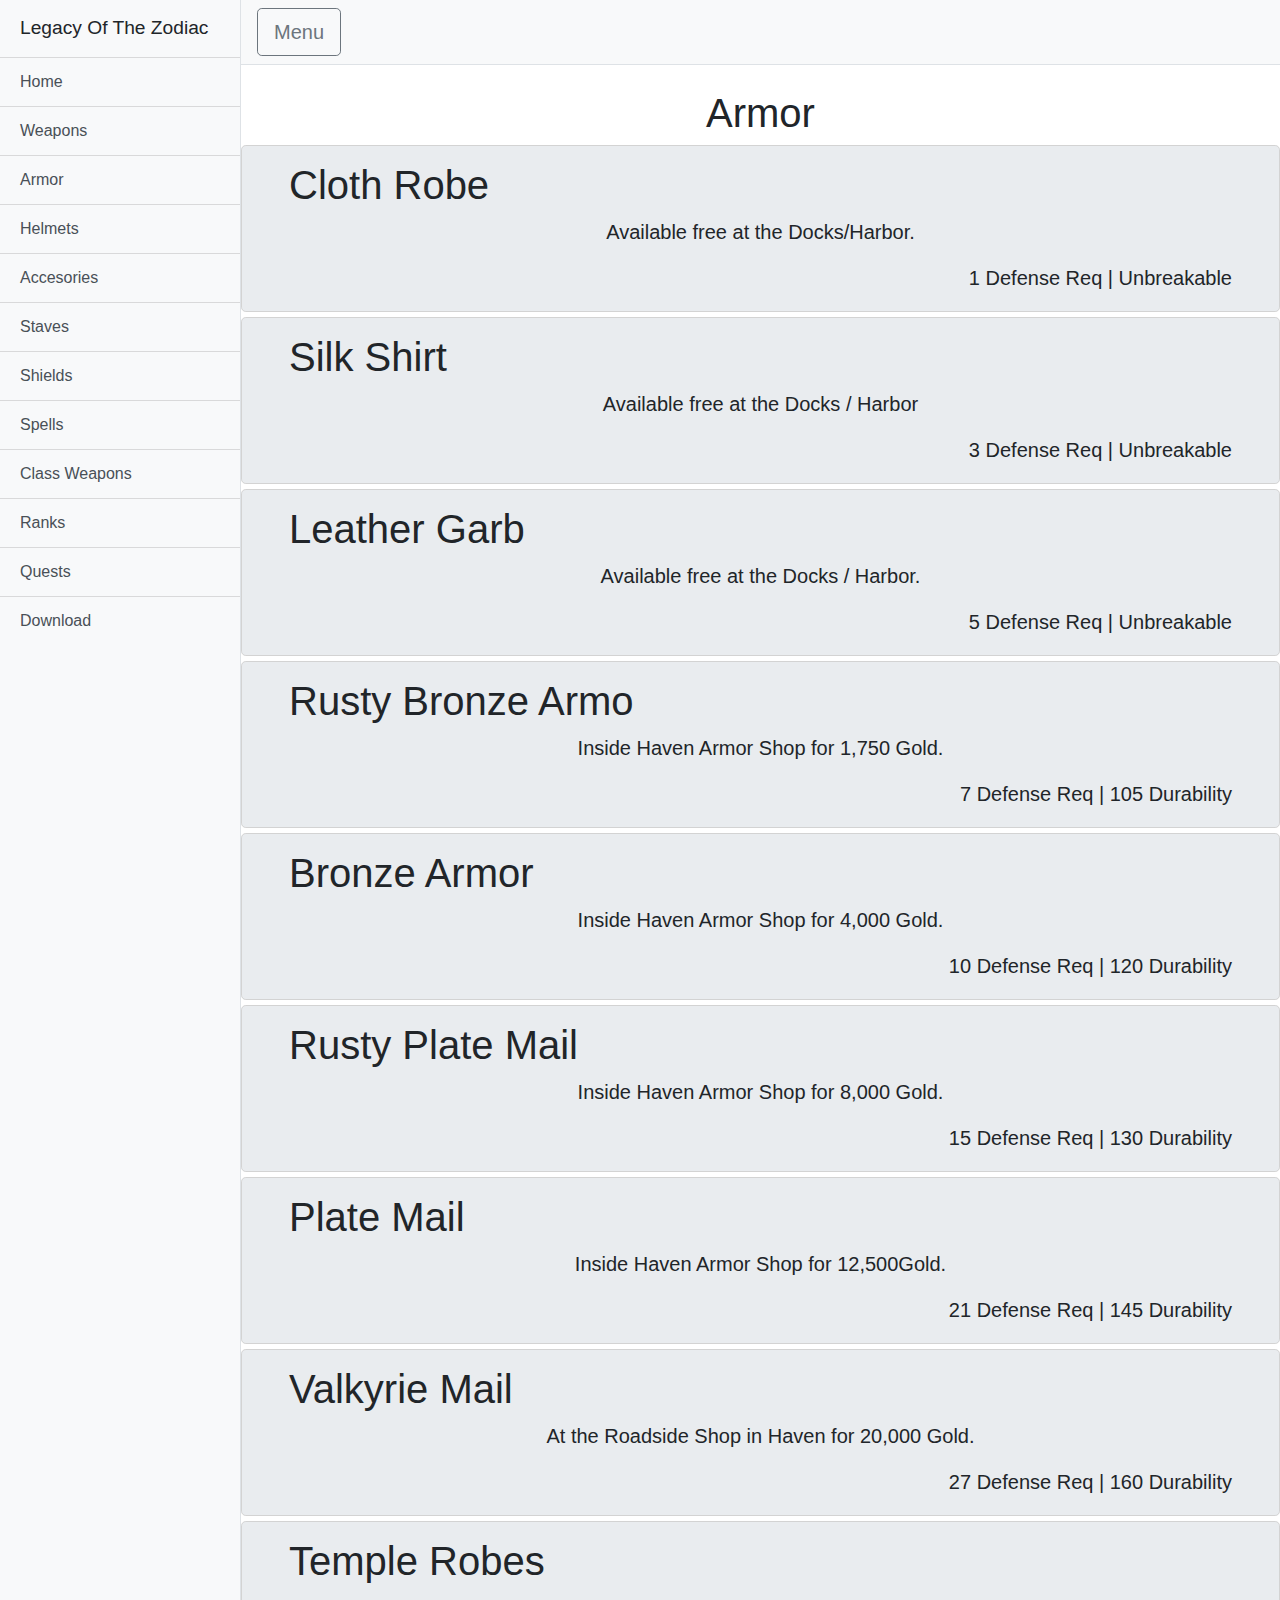
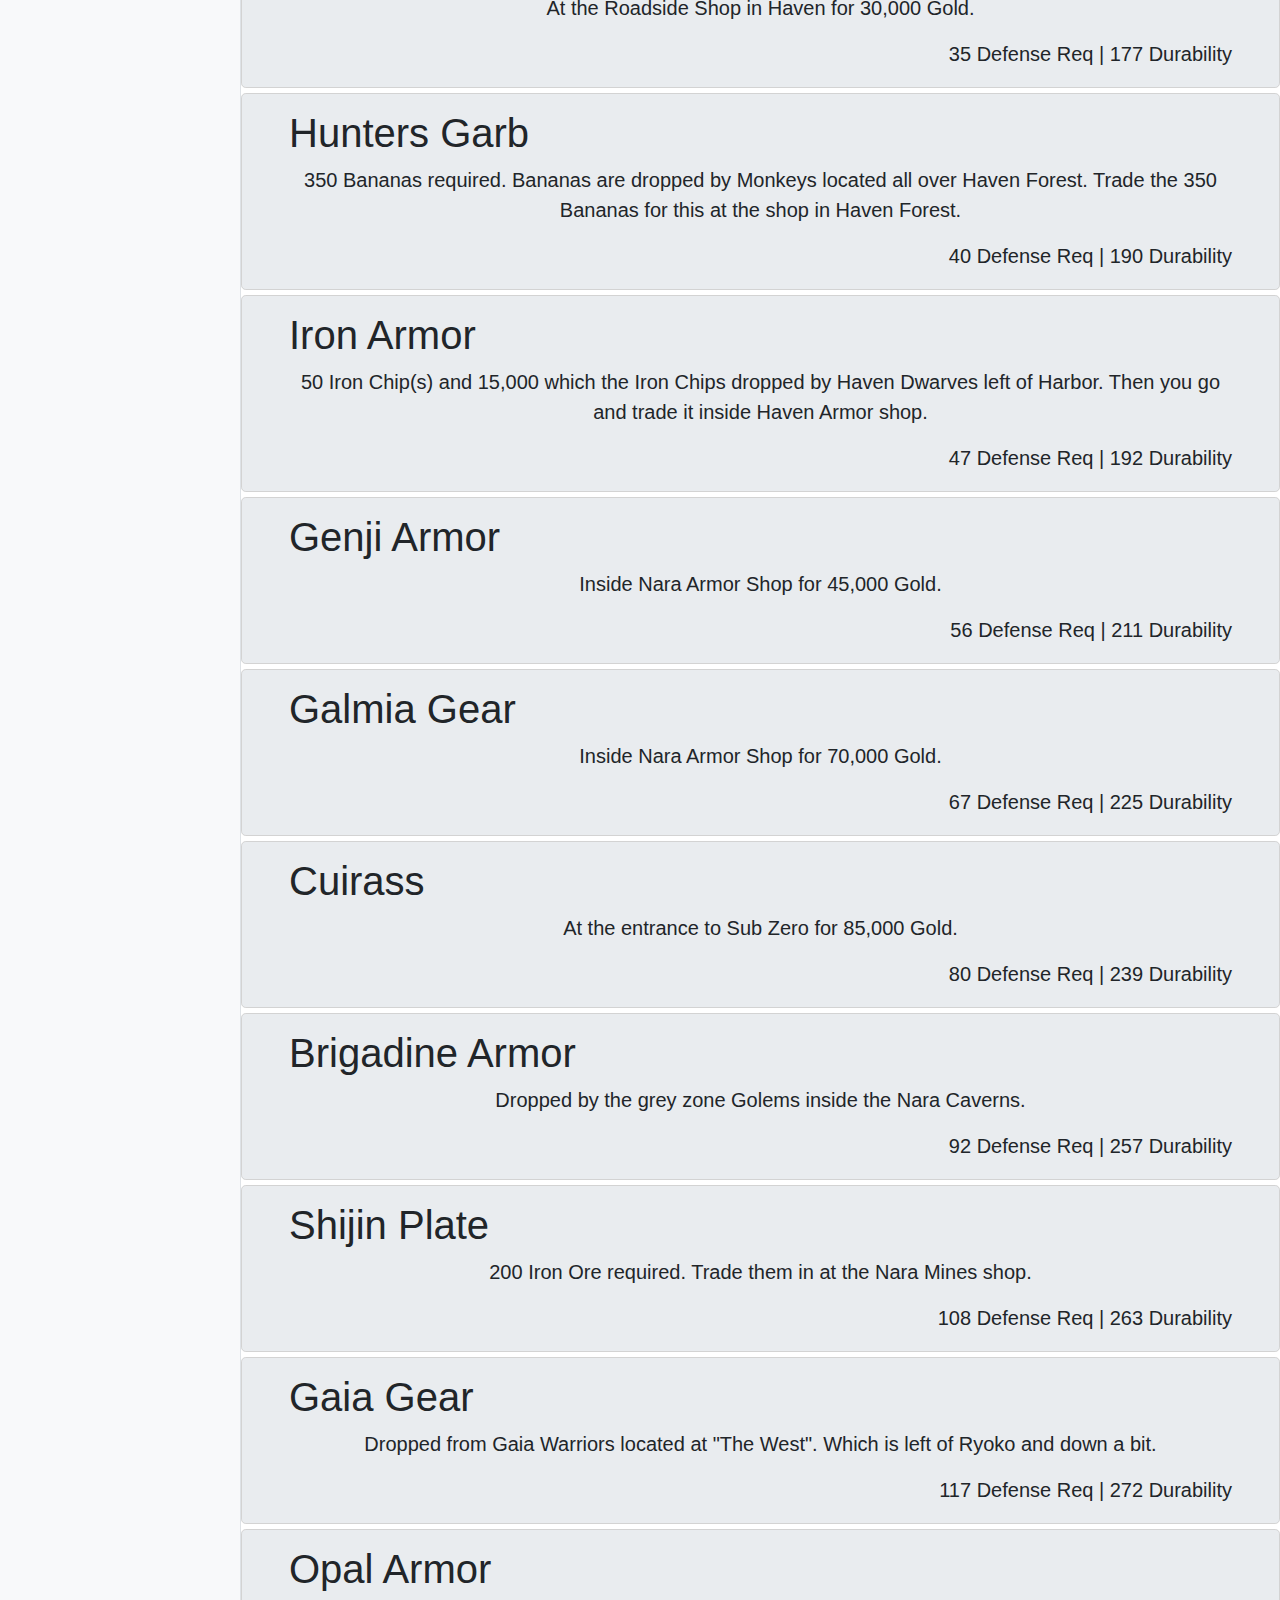
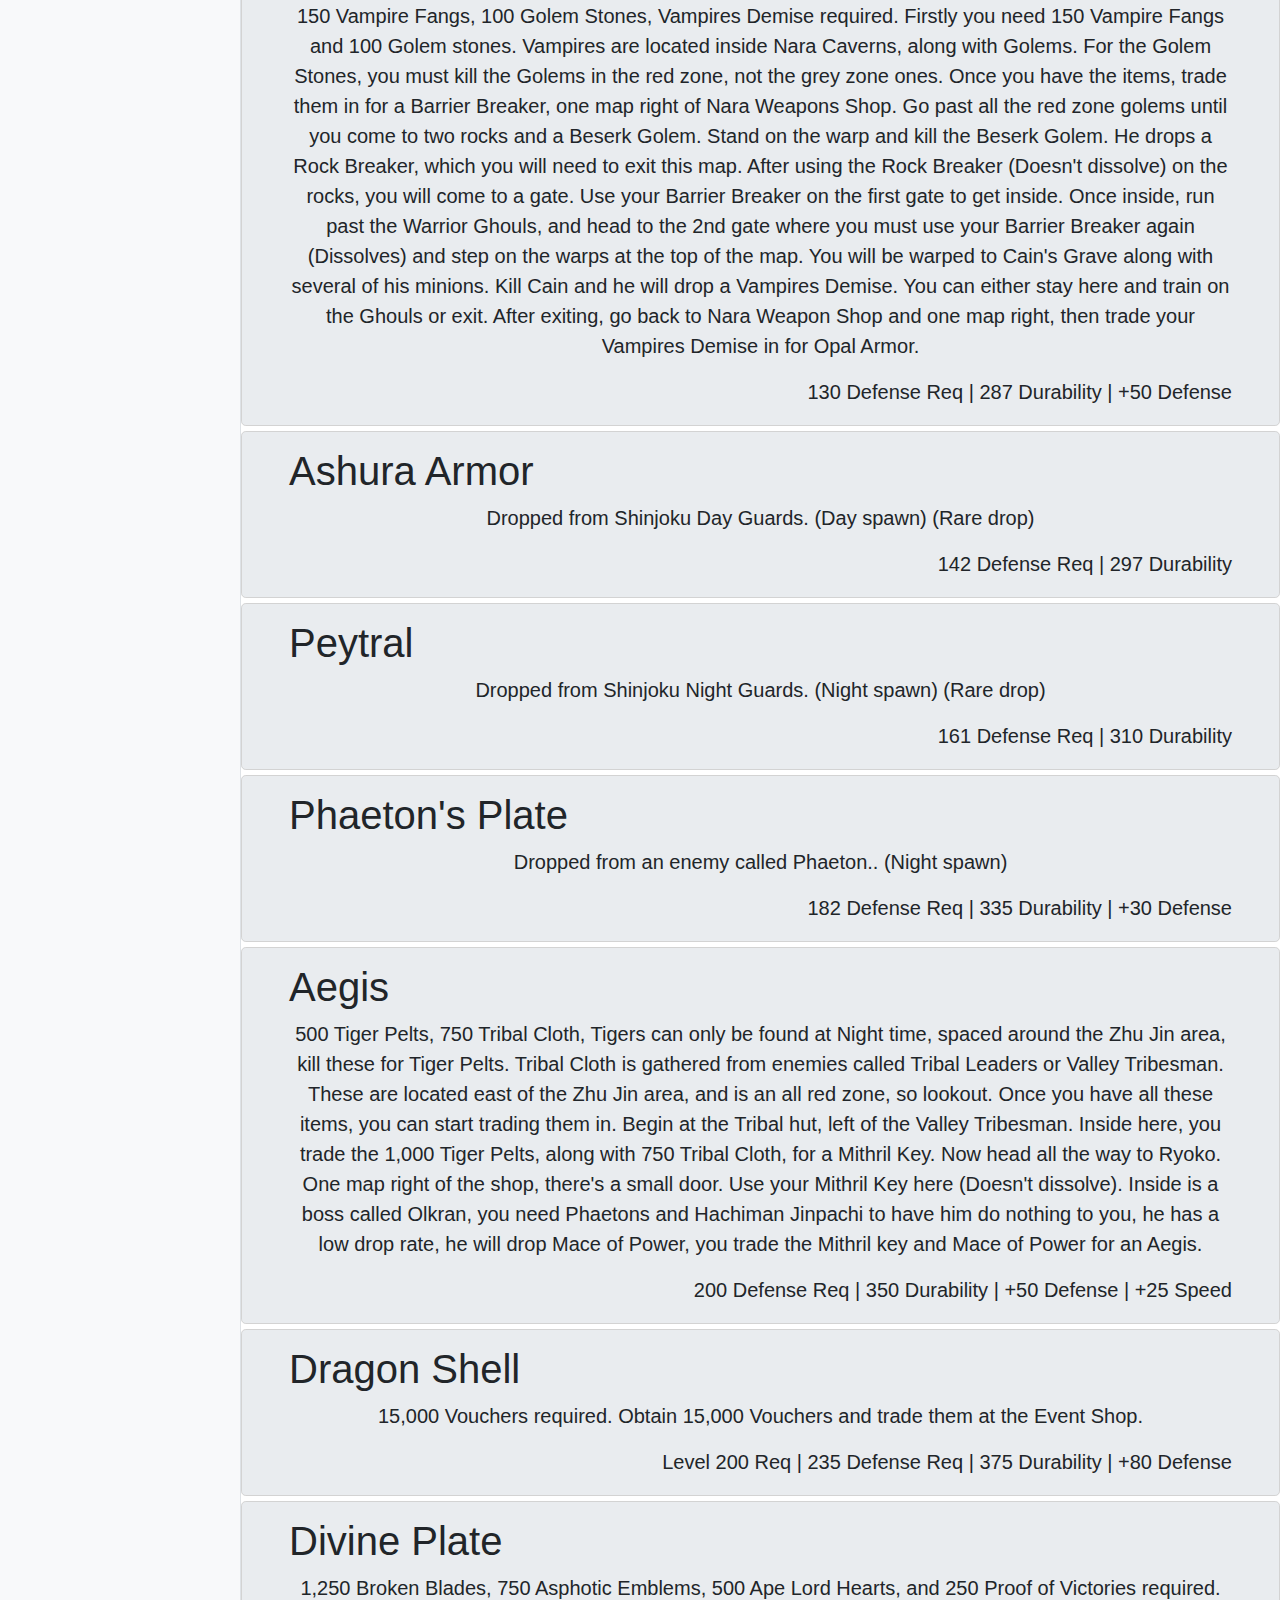
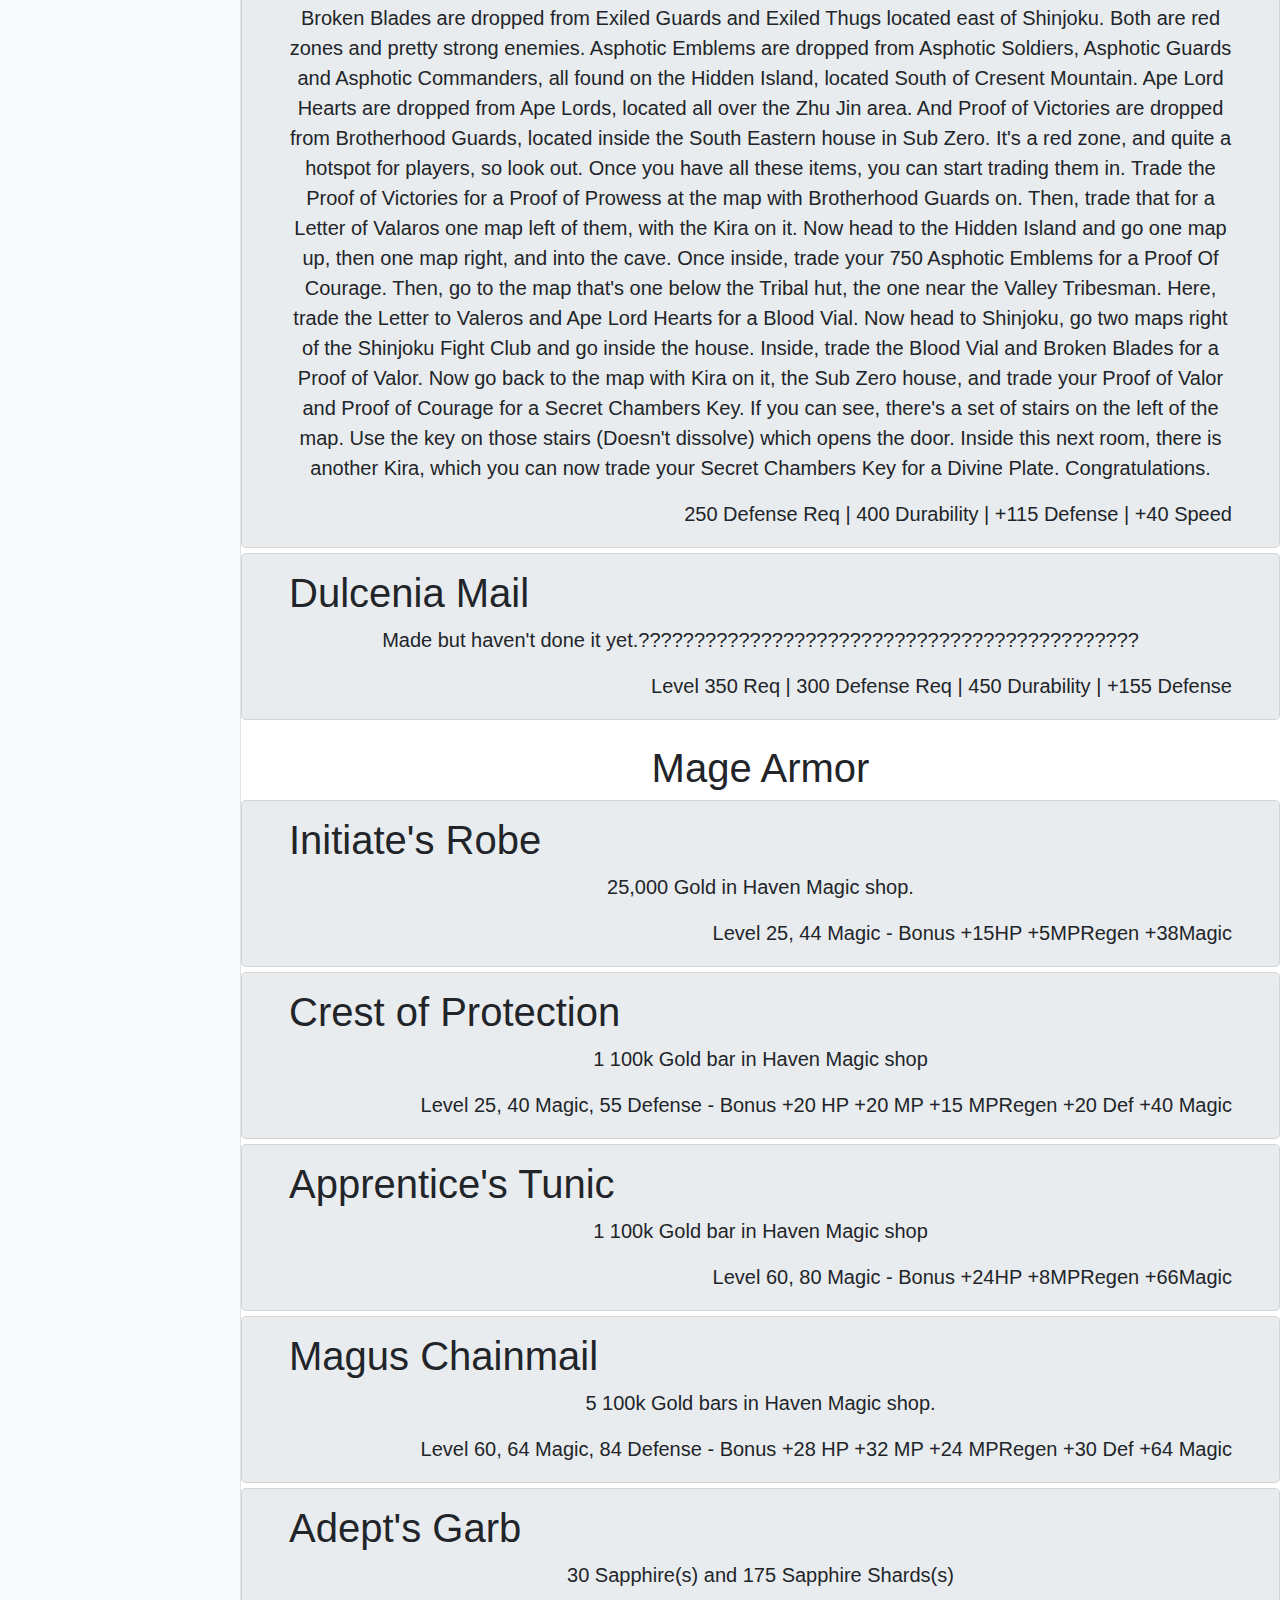
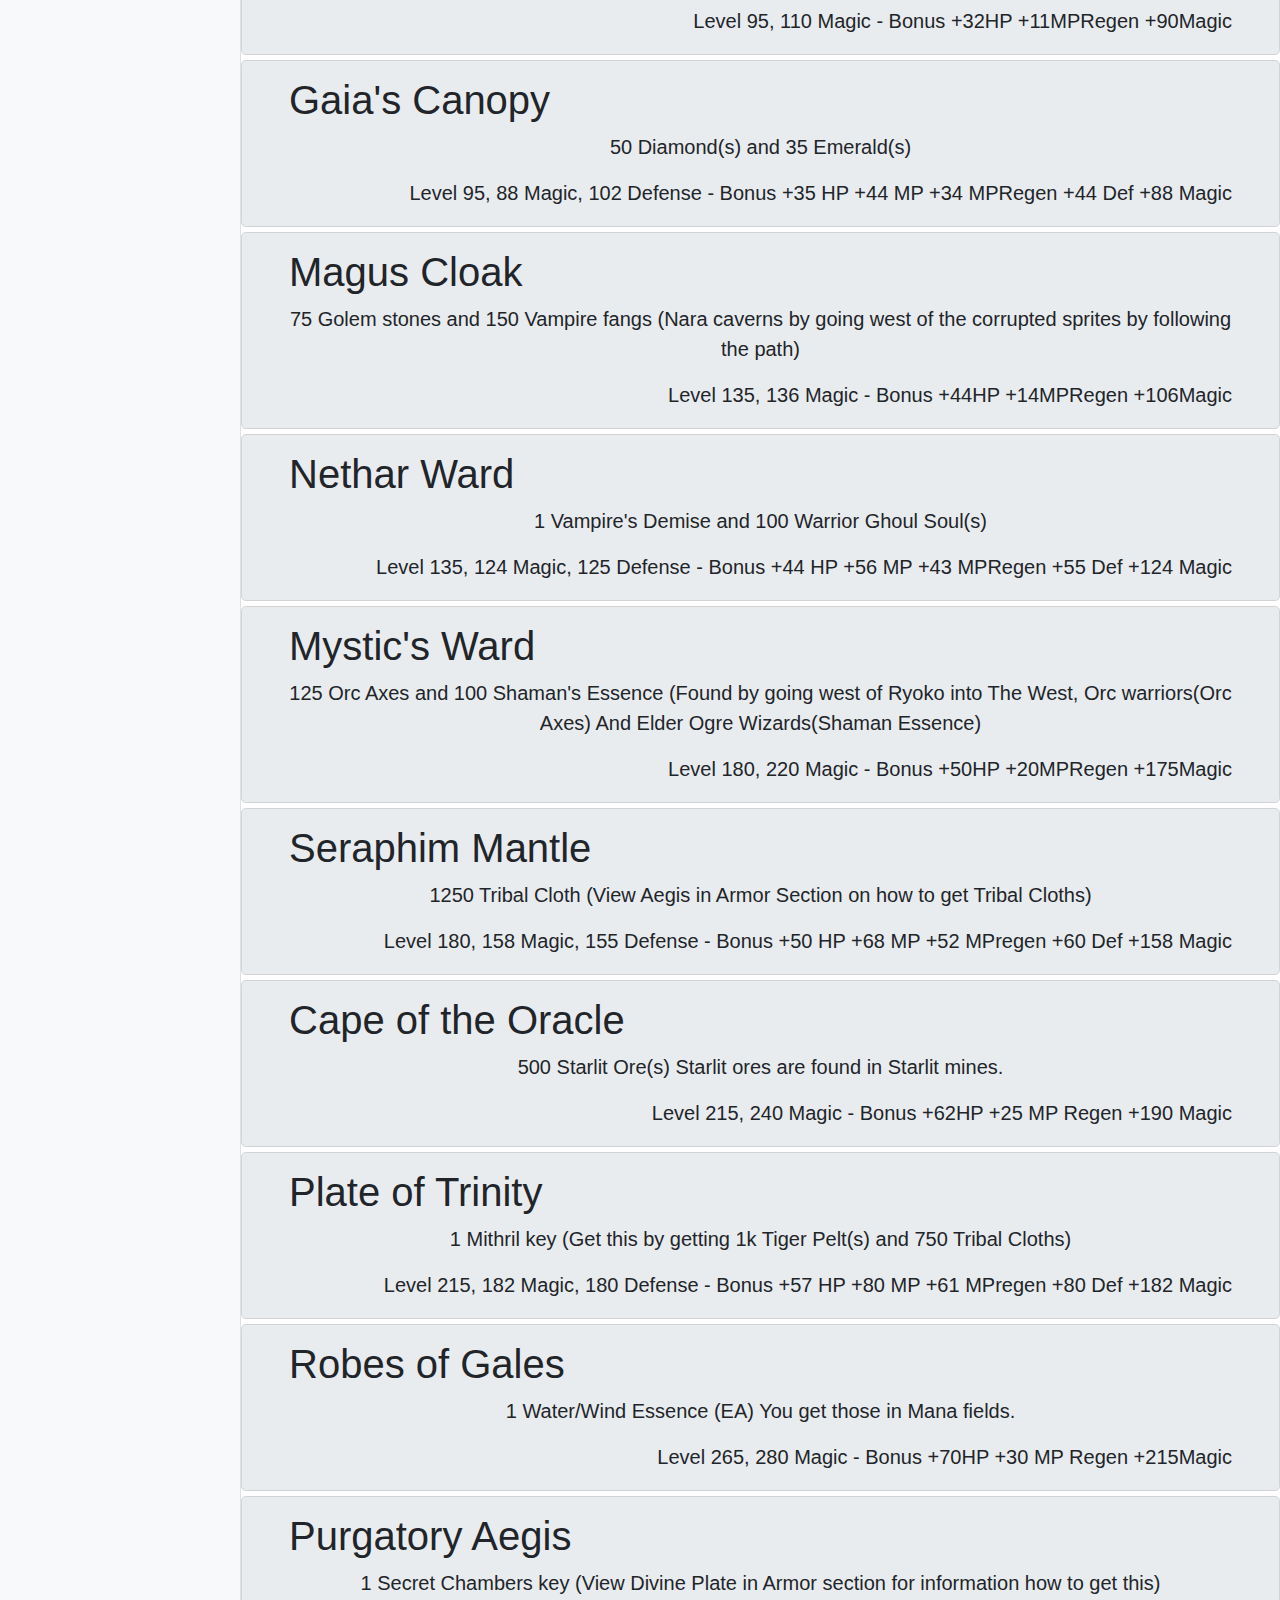
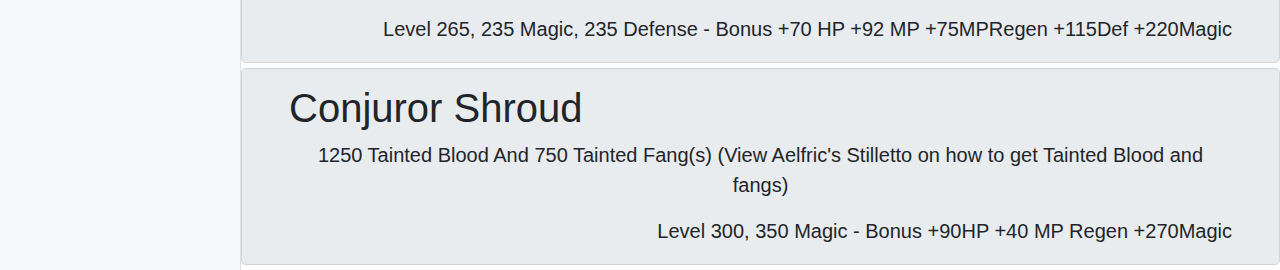
<file: Armor.html>
<!DOCTYPE html>
<html lang="en">

<head>

  <meta charset="utf-8">
  <meta name="viewport" content="width=device-width, initial-scale=1, shrink-to-fit=no">
  <meta name="description" content="">
  <meta name="author" content="">

  <title>Legacy Of Zodiac Help</title>

  <!-- Bootstrap core CSS -->
  <link href="vendor/bootstrap/css/bootstrap.min.css" rel="stylesheet">

  <!-- Custom styles for this template -->
  <link href="css/simple-sidebar.css" rel="stylesheet">
  <link href="css/style.css" rel="stylesheet">

</head>

<body>

  <div class="d-flex" id="wrapper">

    <!-- Sidebar -->
    <div class="bg-light border-right" id="sidebar-wrapper">
            <div class="sidebar-heading">Legacy Of The Zodiac</div>
            <div class="list-group list-group-flush">
              <a href="#" class="list-group-item list-group-item-action bg-light">Home</a>
              <a href="Weapons.html" class="list-group-item list-group-item-action bg-light">Weapons</a>
              <a href="Armor.html" class="list-group-item list-group-item-action bg-light">Armor</a>
              <a href="Helmets.html" class="list-group-item list-group-item-action bg-light">Helmets</a>
              <a href="Accesories.html" class="list-group-item list-group-item-action bg-light">Accesories</a>
              <a href="Staffs.html" class="list-group-item list-group-item-action bg-light">Staves</a>
              <a href="Shields.html" class="list-group-item list-group-item-action bg-light">Shields</a>
              <a href="Spells.html" class="list-group-item list-group-item-action bg-light">Spells</a>
              <a href="ClassWeapons.html" class="list-group-item list-group-item-action bg-light">Class Weapons</a>
              <a href="Ranklist.html" class="list-group-item list-group-item-action bg-light">Ranks</a>
              <a href="Quests.html" class="list-group-item list-group-item-action bg-light">Quests</a>
              <a href="#" class="list-group-item list-group-item-action bg-light">Download</a>
            </div>
          </div>
    <!-- /#sidebar-wrapper -->

    <!-- Page Content -->
    <div id="page-content-wrapper">

      <nav class="navbar navbar-expand-lg navbar-light bg-light border-bottom">
        <button class="btn btn-outline-secondary btn-lg" id="menu-toggle">Menu</button>

        <button class="navbar-toggler" type="button" data-toggle="collapse" data-target="#navbarSupportedContent" aria-controls="navbarSupportedContent" aria-expanded="false" aria-label="Toggle navigation">
          <span class="navbar-toggler-icon"></span>
        </button>

      
      </nav>

      <div class="container-fluid titles">
        <h1 class="mt-4 mx-auto">Armor</h1>
       
      </div>
      <div class="jumbotron ">
        <div class="container">
          <h1 class="display-5">Cloth Robe</h1>
          <p class="lead">Available free at the Docks/Harbor.</p>
          <p class="lead req">1 Defense Req | Unbreakable</p>
        </div>
      </div>
      <div class="jumbotron ">
        <div class="container">
          <h1 class="display-5">Silk Shirt</h1>
          <p class="lead">Available free at the Docks / Harbor</p>
          <p class="lead req">3 Defense Req | Unbreakable</p>
        </div>
      </div>
      <div class="jumbotron ">
        <div class="container">
          <h1 class="display-5">Leather Garb</h1>
          <p class="lead">Available free at the Docks / Harbor.</p>
          <p class="lead req">5 Defense Req | Unbreakable</p>
        </div>
      </div>
      <div class="jumbotron ">
        <div class="container">
          <h1 class="display-5">Rusty Bronze Armo</h1>
          <p class="lead">Inside Haven Armor Shop for 1,750 Gold.</p>
          <p class="lead req">7 Defense Req | 105 Durability</p>
        </div>
      </div>
      <div class="jumbotron ">
        <div class="container">
          <h1 class="display-5">Bronze Armor</h1>
          <p class="lead">Inside Haven Armor Shop for 4,000 Gold.</p>
          <p class="lead req">10 Defense Req | 120 Durability</p>
        </div>
      </div>
      <div class="jumbotron ">
        <div class="container">
          <h1 class="display-5">Rusty Plate Mail</h1>
          <p class="lead">Inside Haven Armor Shop for 8,000 Gold.</p>
          <p class="lead req">15 Defense Req  | 130 Durability</p>
        </div>
      </div>
      <div class="jumbotron ">
        <div class="container">
          <h1 class="display-5">Plate Mail</h1>
          <p class="lead">Inside Haven Armor Shop for 12,500Gold.</p>
          <p class="lead req">21 Defense Req | 145 Durability</p>
        </div>
      </div>
      <div class="jumbotron ">
        <div class="container">
          <h1 class="display-5">Valkyrie Mail</h1>
          <p class="lead">At the Roadside Shop in Haven for 20,000 Gold.</p>
          <p class="lead req">27 Defense Req | 160 Durability</p>
        </div>
      </div>
      <div class="jumbotron ">
        <div class="container">
          <h1 class="display-5">Temple Robes</h1>
          <p class="lead">At the Roadside Shop in Haven for 30,000 Gold.</p>
          <p class="lead req">35 Defense Req | 177 Durability</p>
        </div>
      </div>
      <div class="jumbotron ">
        <div class="container">
          <h1 class="display-5">Hunters Garb</h1>
          <p class="lead">350 Bananas required. Bananas are dropped by Monkeys located all over Haven Forest. Trade the 350 Bananas for this at the shop in Haven Forest.</p>
          <p class="lead req">40 Defense Req | 190 Durability</p>
        </div>
      </div>
      <div class="jumbotron ">
        <div class="container">
          <h1 class="display-5">Iron Armor</h1>
          <p class="lead">50 Iron Chip(s) and 15,000 which the Iron Chips dropped by Haven Dwarves left of Harbor. Then you go and trade it inside Haven Armor shop. </p>
          <p class="lead req">47 Defense Req | 192 Durability</p>
        </div>
      </div>
      <div class="jumbotron ">
        <div class="container">
          <h1 class="display-5">Genji Armor</h1>
          <p class="lead">Inside Nara Armor Shop for 45,000 Gold.</p>
          <p class="lead req">56 Defense Req | 211 Durability</p>
        </div>
      </div>
      <div class="jumbotron ">
        <div class="container">
          <h1 class="display-5">Galmia Gear</h1>
          <p class="lead">Inside Nara Armor Shop for 70,000 Gold.</p>
          <p class="lead req">67 Defense Req | 225 Durability</p>
        </div>
      </div>
      <div class="jumbotron ">
        <div class="container">
          <h1 class="display-5">Cuirass</h1>
          <p class="lead">At the entrance to Sub Zero for 85,000 Gold.</p>
          <p class="lead req">80 Defense Req | 239 Durability</p>
        </div>
      </div>
      <div class="jumbotron ">
        <div class="container">
          <h1 class="display-5">Brigadine Armor</h1>
          <p class="lead">Dropped by the grey zone Golems inside the Nara Caverns.</p>
          <p class="lead req">92 Defense Req | 257 Durability </p>
        </div>
      </div>
      <div class="jumbotron ">
        <div class="container">
          <h1 class="display-5">Shijin Plate</h1>
          <p class="lead">200 Iron Ore required. Trade them in at the Nara Mines shop.</p>
          <p class="lead req">108 Defense Req | 263 Durability</p>
        </div>
      </div>
      <div class="jumbotron ">
        <div class="container">
          <h1 class="display-5">Gaia Gear</h1>
          <p class="lead">Dropped from Gaia Warriors located at "The West". Which is left of Ryoko and down a bit. </p>
          <p class="lead req">117 Defense Req | 272 Durability</p>
        </div>
      </div>
      <div class="jumbotron ">
        <div class="container">
          <h1 class="display-5">Opal Armor</h1>
          <p class="lead">150 Vampire Fangs, 100 Golem Stones, Vampires Demise required. Firstly you need 150 Vampire Fangs and 100 Golem stones. Vampires are located inside Nara Caverns, along with Golems. For the Golem Stones, you must kill the Golems in the red zone, not the grey zone ones. Once you have the items, trade them in for a Barrier Breaker, one map right of Nara Weapons Shop. Go past all the red zone golems until you come to two rocks and a Beserk Golem. Stand on the warp and kill the Beserk Golem. He drops a Rock Breaker, which you will need to exit this map. After using the Rock Breaker (Doesn't dissolve) on the rocks, you will come to a gate. Use your Barrier Breaker on the first gate to get inside. Once inside, run past the Warrior Ghouls, and head to the 2nd gate where you must use your Barrier Breaker again (Dissolves) and step on the warps at the top of the map. You will be warped to Cain's Grave along with several of his minions. Kill Cain and he will drop a Vampires Demise. You can either stay here and train on the Ghouls or exit. After exiting, go back to Nara Weapon Shop and one map right, then trade your Vampires Demise in for Opal Armor.</p>
          <p class="lead req">130 Defense Req | 287 Durability | +50 Defense</p>
        </div>
      </div>
      <div class="jumbotron ">
        <div class="container">
          <h1 class="display-5">Ashura Armor</h1>
          <p class="lead">Dropped from Shinjoku Day Guards. (Day spawn) (Rare drop)</p>
          <p class="lead req">142 Defense Req | 297 Durability</p>
        </div>
      </div>
      <div class="jumbotron ">
        <div class="container">
          <h1 class="display-5">Peytral</h1>
          <p class="lead">Dropped from Shinjoku Night Guards. (Night spawn) (Rare drop)</p>
          <p class="lead req">161 Defense Req | 310 Durability</p>
        </div>
      </div>
      <div class="jumbotron ">
        <div class="container">
          <h1 class="display-5">Phaeton's Plate</h1>
          <p class="lead">Dropped from an enemy called Phaeton.. (Night spawn)</p>
          <p class="lead req">182 Defense Req | 335 Durability | +30 Defense</p>
        </div>
      </div>
      <div class="jumbotron ">
        <div class="container">
          <h1 class="display-5">Aegis</h1>
          <p class="lead">500 Tiger Pelts, 750 Tribal Cloth,  Tigers can only be found at Night time, spaced around the Zhu Jin area, kill these for Tiger Pelts. Tribal Cloth is gathered from enemies called Tribal Leaders or Valley Tribesman. These are located east of the Zhu Jin area, and is an all red zone, so lookout.  Once you have all these items, you can start trading them in. Begin at the Tribal hut, left of the Valley Tribesman. Inside here, you trade the 1,000 Tiger Pelts, along with 750 Tribal Cloth, for a Mithril Key. Now head all the way to Ryoko. One map right of the shop, there's a small door. Use your Mithril Key here (Doesn't dissolve). Inside is a boss called Olkran, you need Phaetons and Hachiman Jinpachi to have him do nothing to you, he has a low drop rate, he will drop Mace of Power, you trade the Mithril key and Mace of Power for an Aegis.</p>
          <p class="lead req">200 Defense Req | 350 Durability | +50 Defense | +25 Speed</p>
        </div>
      </div>
      <div class="jumbotron ">
        <div class="container">
          <h1 class="display-5">Dragon Shell</h1>
          <p class="lead">15,000 Vouchers required. Obtain 15,000 Vouchers and trade them at the Event Shop.</p>
          <p class="lead req">Level 200 Req | 235 Defense Req | 375 Durability | +80 Defense</p>
        </div>
      </div>
      <div class="jumbotron ">
        <div class="container">
          <h1 class="display-5">Divine Plate</h1>
          <p class="lead">1,250 Broken Blades, 750 Asphotic Emblems, 500 Ape Lord Hearts, and 250 Proof of Victories required. Broken Blades are dropped from Exiled Guards and Exiled Thugs located east of Shinjoku. Both are red zones and pretty strong enemies. Asphotic Emblems are dropped from Asphotic Soldiers, Asphotic Guards and Asphotic Commanders, all found on the Hidden Island, located South of Cresent Mountain. Ape Lord Hearts are dropped from Ape Lords, located all over the Zhu Jin area. And Proof of Victories are dropped from Brotherhood Guards, located inside the South Eastern house in Sub Zero. It's a red zone, and quite a hotspot for players, so look out. Once you have all these items, you can start trading them in.  Trade the Proof of Victories for a Proof of Prowess at the map with Brotherhood Guards on. Then, trade that for a Letter of Valaros one map left of them, with the Kira on it. Now head to the Hidden Island and go one map up, then one map right, and into the cave. Once inside, trade your 750 Asphotic Emblems for a Proof Of Courage. Then, go to the map that's one below the Tribal hut, the one near the Valley Tribesman. Here, trade the Letter to Valeros and Ape Lord Hearts for a Blood Vial. Now head to Shinjoku, go two maps right of the Shinjoku Fight Club and go inside the house. Inside, trade the Blood Vial and Broken Blades for a Proof of Valor. Now go back to the map with Kira on it, the Sub Zero house, and trade your Proof of Valor and Proof of Courage for a Secret Chambers Key. If you can see, there's a set of stairs on the left of the map. Use the key on those stairs (Doesn't dissolve) which opens the door. Inside this next room, there is another Kira, which you can now trade your Secret Chambers Key for a Divine Plate. Congratulations.</p>
          <p class="lead req">250 Defense Req | 400 Durability | +115 Defense | +40 Speed</p>
        </div>
      </div>
      <div class="jumbotron ">
        <div class="container">
          <h1 class="display-5">Dulcenia Mail</h1>
          <p class="lead">Made but haven't done it yet.?????????????????????????????????????????????</p>
          <p class="lead req">Level 350 Req | 300 Defense Req | 450 Durability | +155 Defense</p>
        </div>
      </div>
      <div class="container-fluid titles">
            <h1 class="mt-4 mx-auto">Mage Armor</h1>
           
          </div>
    <div class="jumbotron ">
    <div class="container">
    <h1 class="display-5">Initiate's Robe</h1>
    <p class="lead">25,000 Gold in Haven Magic shop.</p>
    <p class="lead req">Level 25, 44 Magic - Bonus +15HP +5MPRegen +38Magic</p>
    </div>
    </div>
    <div class="jumbotron ">
    <div class="container">
    <h1 class="display-5">Crest of Protection</h1>
    <p class="lead">1 100k Gold bar in Haven Magic shop</p>
    <p class="lead req">Level 25, 40 Magic, 55 Defense - Bonus +20 HP +20 MP +15 MPRegen +20 Def +40 Magic</p>
    </div>
    </div>
    <div class="jumbotron ">
    <div class="container">
    <h1 class="display-5">Apprentice's Tunic</h1>
    <p class="lead">1 100k Gold bar in Haven Magic shop</p>
    <p class="lead req">Level 60, 80 Magic - Bonus +24HP +8MPRegen +66Magic</p>
    </div>
    </div>
    <div class="jumbotron ">
    <div class="container">
    <h1 class="display-5">Magus Chainmail</h1>
    <p class="lead">5 100k Gold bars in Haven Magic shop.</p>
    <p class="lead req"> Level 60, 64 Magic, 84 Defense - Bonus +28 HP +32 MP +24 MPRegen +30 Def +64 Magic</p>
    </div>
    </div>
    <div class="jumbotron ">
    <div class="container">
    <h1 class="display-5">Adept's Garb</h1>
    <p class="lead">30 Sapphire(s) and 175 Sapphire Shards(s)</p>
    <p class="lead req">Level 95, 110 Magic - Bonus +32HP +11MPRegen +90Magic</p>
    </div>
    </div>
    <div class="jumbotron ">
    <div class="container">
    <h1 class="display-5">Gaia's Canopy</h1>
    <p class="lead">50 Diamond(s) and 35 Emerald(s)</p>
    <p class="lead req">Level 95, 88 Magic, 102 Defense - Bonus +35 HP +44 MP +34 MPRegen +44 Def +88 Magic</p>
    </div>
    </div>
    <div class="jumbotron ">
    <div class="container">
    <h1 class="display-5">Magus Cloak</h1>
    <p class="lead">75 Golem stones and 150 Vampire fangs (Nara caverns by going west of the corrupted sprites by following the path)  </p>
    <p class="lead req">Level 135, 136 Magic - Bonus +44HP +14MPRegen +106Magic </p>
    </div>
    </div>
    <div class="jumbotron ">
            <div class="container">
            <h1 class="display-5">Nethar Ward</h1>
            <p class="lead">1 Vampire's Demise and 100 Warrior Ghoul Soul(s)</p>
            <p class="lead req">Level 135, 124 Magic, 125 Defense - Bonus +44 HP +56 MP +43 MPRegen +55 Def +124 Magic</p>
            </div>
    </div>
    <div class="jumbotron ">
            <div class="container">
            <h1 class="display-5">Mystic's Ward</h1>
            <p class="lead">125 Orc Axes and 100 Shaman's Essence (Found by going west of Ryoko into The West, Orc warriors(Orc Axes) And Elder Ogre Wizards(Shaman Essence)</p>
            <p class="lead req">Level 180, 220 Magic - Bonus +50HP +20MPRegen +175Magic</p>
            </div>
    </div>
    <div class="jumbotron ">
            <div class="container">
            <h1 class="display-5">Seraphim Mantle</h1>
            <p class="lead">1250 Tribal Cloth (View Aegis in Armor Section on how to get Tribal Cloths)</p>
            <p class="lead req">Level 180, 158 Magic, 155 Defense - Bonus +50 HP +68 MP +52 MPregen +60 Def +158 Magic</p>
            </div>
    </div>
    <div class="jumbotron ">
            <div class="container">
            <h1 class="display-5">Cape of the Oracle</h1>
            <p class="lead">500 Starlit Ore(s) Starlit ores are found in Starlit mines.</p>
            <p class="lead req">Level 215, 240 Magic - Bonus +62HP +25 MP Regen +190 Magic</p>
            </div>
    </div>
    <div class="jumbotron ">
            <div class="container">
            <h1 class="display-5">Plate of Trinity</h1>
            <p class="lead">1 Mithril key (Get this by getting 1k Tiger Pelt(s) and 750 Tribal Cloths) </p>
            <p class="lead req">Level 215, 182 Magic, 180 Defense - Bonus +57 HP +80 MP +61 MPregen +80 Def +182 Magic</p>
            </div>
    </div>
    <div class="jumbotron ">
            <div class="container">
            <h1 class="display-5">Robes of Gales</h1>
            <p class="lead">1 Water/Wind Essence (EA) You get those in Mana fields.</p>
            <p class="lead req">Level 265, 280 Magic - Bonus +70HP +30 MP Regen +215Magic</p>
            </div>
    </div>
    <div class="jumbotron ">
            <div class="container">
            <h1 class="display-5">Purgatory Aegis</h1>
            <p class="lead">1 Secret Chambers key (View Divine Plate in Armor section for information how to get this)</p>
            <p class="lead req">Level 265, 235 Magic, 235 Defense - Bonus +70 HP +92 MP +75MPRegen +115Def +220Magic </p>
            </div>
    </div>
    <div class="jumbotron ">
            <div class="container">
            <h1 class="display-5">Conjuror Shroud</h1>
            <p class="lead">1250 Tainted Blood And 750 Tainted Fang(s) (View Aelfric's Stilletto on how to get Tainted Blood and fangs)</p>
            <p class="lead req">Level 300, 350 Magic - Bonus +90HP +40 MP Regen +270Magic</p>
            </div>
    </div>
  


    
    </div>

    
    <!-- /#page-content-wrapper -->

  </div>
  <!-- /#wrapper -->

  <!-- Bootstrap core JavaScript -->
  <script src="vendor/jquery/jquery.min.js"></script>
  <script src="vendor/bootstrap/js/bootstrap.bundle.min.js"></script>

  <!-- Menu Toggle Script -->
  <script>
    $("#menu-toggle").click(function(e) {
      e.preventDefault();
      $("#wrapper").toggleClass("toggled");
    });
  </script>

</body>

</html>
</file>
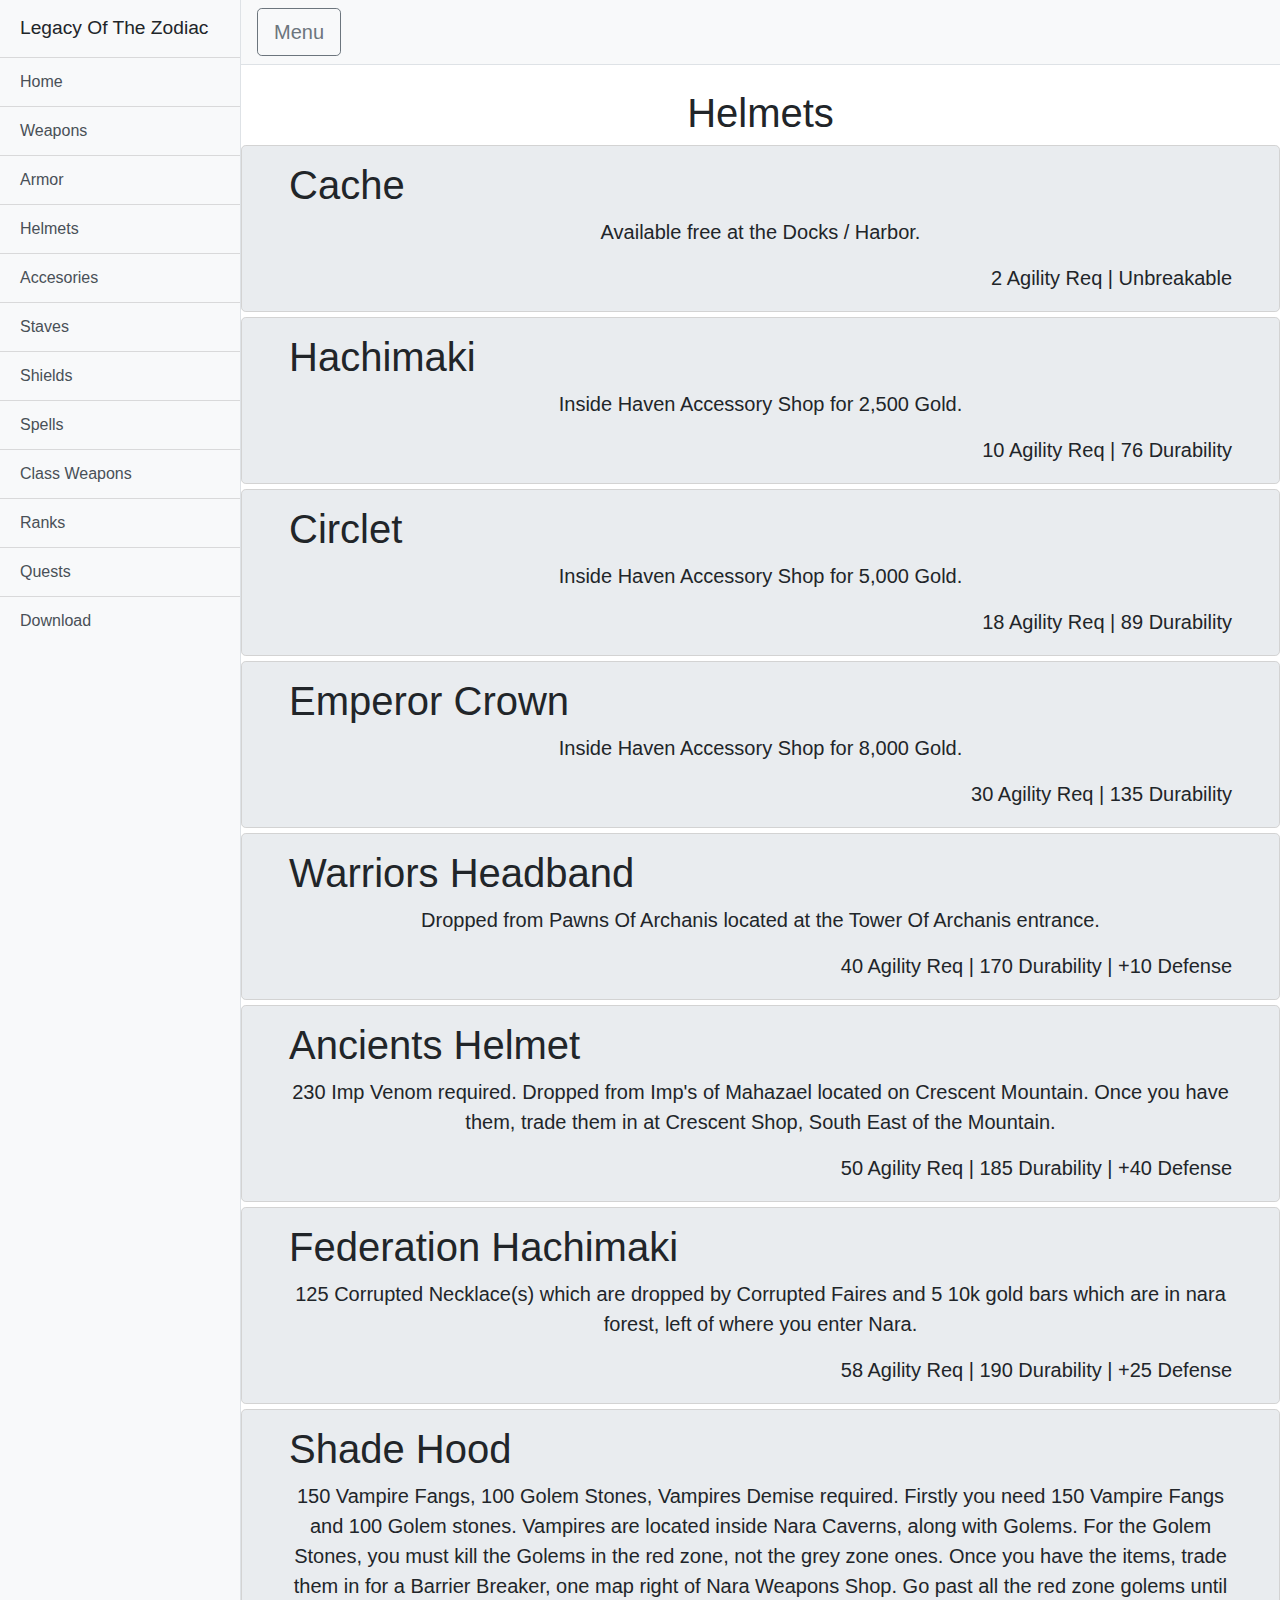
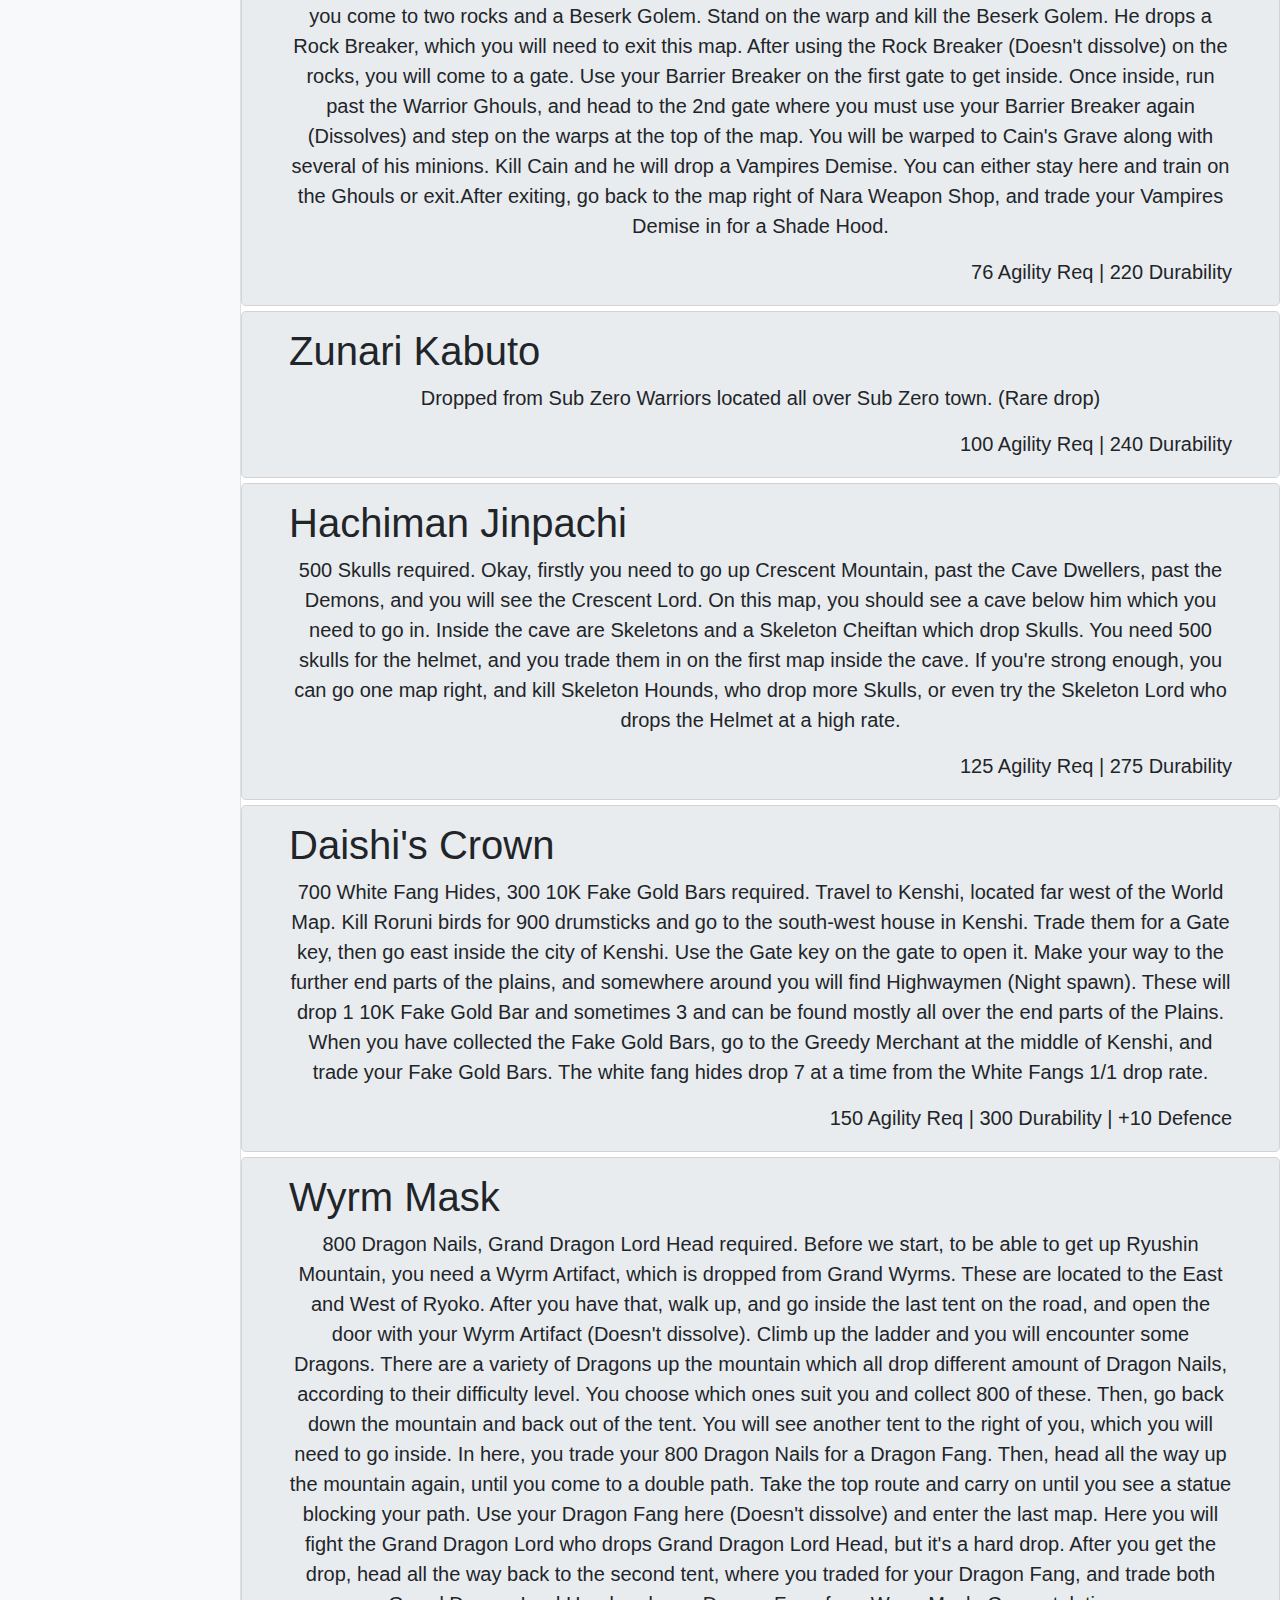
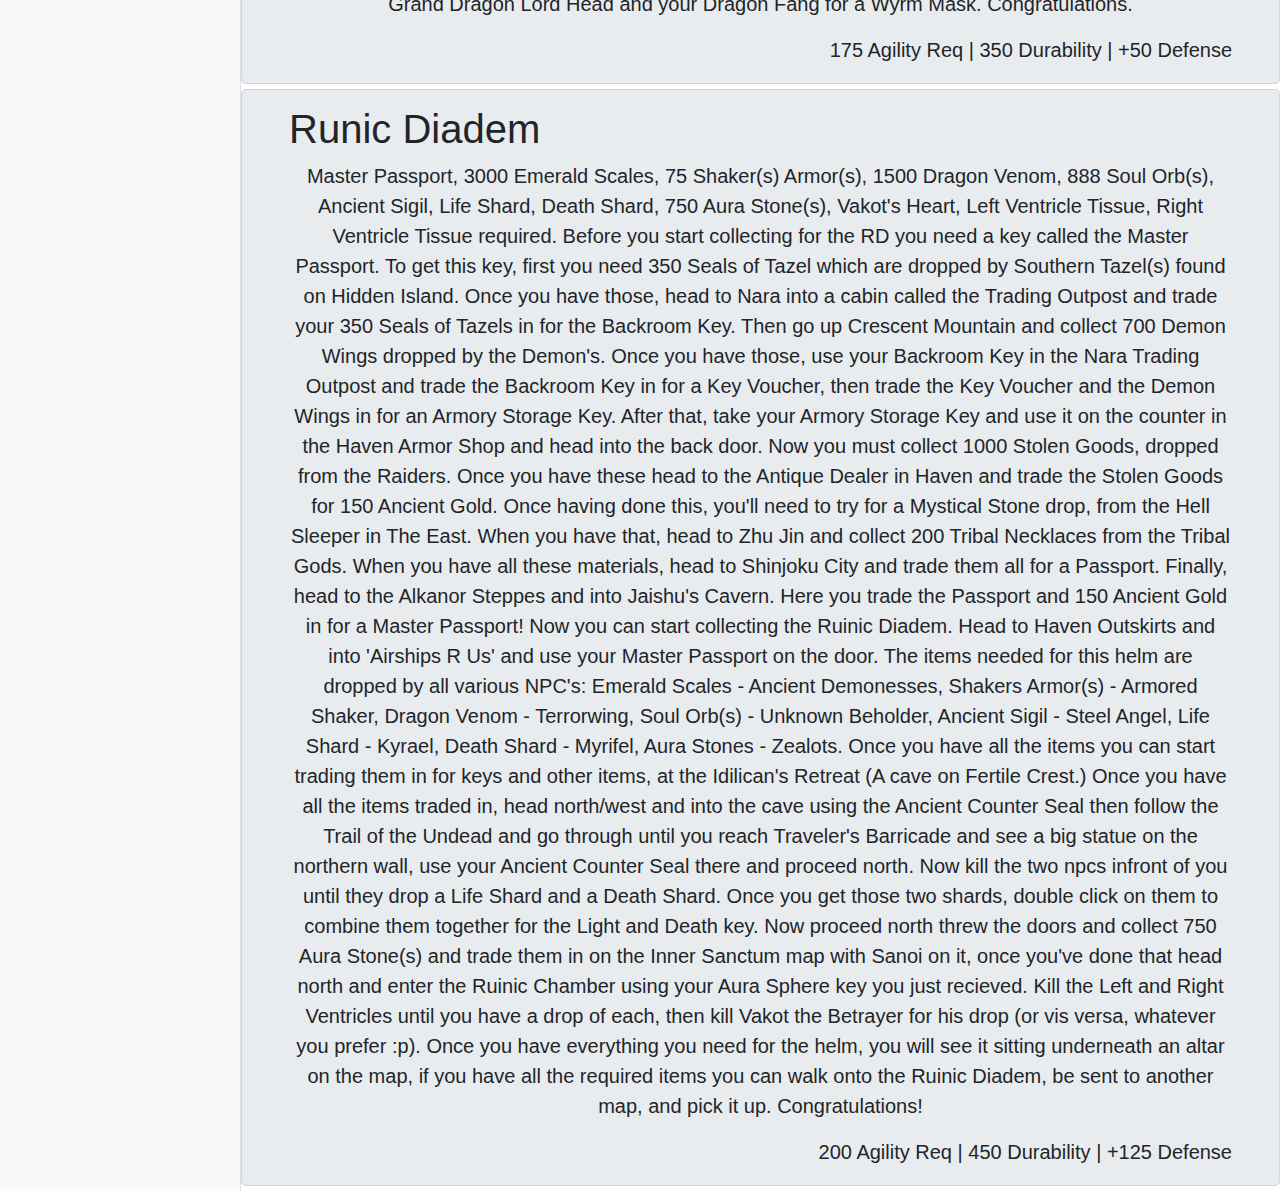
<file: Helmets.html>
<!DOCTYPE html>
<html lang="en">

<head>

  <meta charset="utf-8">
  <meta name="viewport" content="width=device-width, initial-scale=1, shrink-to-fit=no">
  <meta name="description" content="">
  <meta name="author" content="">

  <title>Legacy Of Zodiac Help</title>

  <!-- Bootstrap core CSS -->
  <link href="vendor/bootstrap/css/bootstrap.min.css" rel="stylesheet">

  <!-- Custom styles for this template -->
  <link href="css/simple-sidebar.css" rel="stylesheet">
  <link href="css/style.css" rel="stylesheet">

</head>

<body>

  <div class="d-flex" id="wrapper">

    <!-- Sidebar -->
    <div class="bg-light border-right" id="sidebar-wrapper">
      <div class="sidebar-heading">Legacy Of The Zodiac</div>
      <div class="list-group list-group-flush">
        <a href="#" class="list-group-item list-group-item-action bg-light">Home</a>
        <a href="Weapons.html" class="list-group-item list-group-item-action bg-light">Weapons</a>
        <a href="Armor.html" class="list-group-item list-group-item-action bg-light">Armor</a>
        <a href="Helmets.html" class="list-group-item list-group-item-action bg-light">Helmets</a>
        <a href="Accesories.html" class="list-group-item list-group-item-action bg-light">Accesories</a>
        <a href="Staffs.html" class="list-group-item list-group-item-action bg-light">Staves</a>
        <a href="Shields.html" class="list-group-item list-group-item-action bg-light">Shields</a>
        <a href="Spells.html" class="list-group-item list-group-item-action bg-light">Spells</a>
        <a href="ClassWeapons.html" class="list-group-item list-group-item-action bg-light">Class Weapons</a>
        <a href="Ranklist.html" class="list-group-item list-group-item-action bg-light">Ranks</a>
        <a href="Quests.html" class="list-group-item list-group-item-action bg-light">Quests</a>
        <a href="#" class="list-group-item list-group-item-action bg-light">Download</a>
      </div>
    </div>
    <!-- /#sidebar-wrapper -->

    <!-- Page Content -->
    <div id="page-content-wrapper">

      <nav class="navbar navbar-expand-lg navbar-light bg-light border-bottom">
        <button class="btn btn-outline-secondary btn-lg" id="menu-toggle">Menu</button>

        <button class="navbar-toggler" type="button" data-toggle="collapse" data-target="#navbarSupportedContent" aria-controls="navbarSupportedContent" aria-expanded="false" aria-label="Toggle navigation">
          <span class="navbar-toggler-icon"></span>
        </button>

      
      </nav>

      <div class="container-fluid titles">
        <h1 class="mt-4 mx-auto">Helmets</h1>
       
      </div>
      <div class="jumbotron ">
            <div class="container">
              <h1 class="display-5">Cache</h1>
              <p class="lead">Available free at the Docks / Harbor.</p>
              <p class="lead req">2 Agility Req | Unbreakable</p>
            </div>
    </div>
    <div class="jumbotron ">
            <div class="container">
              <h1 class="display-5">Hachimaki</h1>
              <p class="lead">Inside Haven Accessory Shop for 2,500 Gold.</p>
              <p class="lead req">10 Agility Req | 76 Durability</p>
            </div>
    </div>
    <div class="jumbotron ">
            <div class="container">
              <h1 class="display-5">Circlet</h1>
              <p class="lead">Inside Haven Accessory Shop for 5,000 Gold.</p>
              <p class="lead req">18 Agility Req | 89 Durability
                </p>
            </div>
    </div>
    <div class="jumbotron ">
            <div class="container">
              <h1 class="display-5">Emperor Crown </h1>
              <p class="lead">Inside Haven Accessory Shop for 8,000 Gold.</p>
              <p class="lead req">30 Agility Req | 135 Durability</p>
            </div>
    </div>
    <div class="jumbotron ">
            <div class="container">
              <h1 class="display-5">Warriors Headband</h1>
              <p class="lead">Dropped from Pawns Of Archanis located at the Tower Of Archanis entrance.</p>
              <p class="lead req">40 Agility Req | 170 Durability | +10 Defense</p>
            </div>
    </div>
    <div class="jumbotron ">
            <div class="container">
              <h1 class="display-5">Ancients Helmet</h1>
              <p class="lead">230 Imp Venom required. Dropped from Imp's of Mahazael located on Crescent Mountain. Once you have them, trade them in at Crescent Shop, South East of the Mountain.</p>
              <p class="lead req">50 Agility Req | 185 Durability | +40 Defense</p>
            </div>
    </div>
    <div class="jumbotron ">
            <div class="container">
              <h1 class="display-5">Federation Hachimaki</h1>
              <p class="lead">125 Corrupted Necklace(s) which are dropped by Corrupted Faires and 5 10k gold bars which are in nara forest, left of where you enter Nara. </p>
              <p class="lead req">58 Agility Req | 190 Durability | +25 Defense</p>
            </div>
    </div>
    <div class="jumbotron ">
            <div class="container">
              <h1 class="display-5">Shade Hood</h1>
              <p class="lead">150 Vampire Fangs, 100 Golem Stones, Vampires Demise required. Firstly you need 150 Vampire Fangs and 100 Golem stones. Vampires are located inside Nara Caverns, along with Golems. For the Golem Stones, you must kill the Golems in the red zone, not the grey zone ones. Once you have the items, trade them in for a Barrier Breaker, one map right of Nara Weapons Shop. Go past all the red zone golems until you come to two rocks and a Beserk Golem. Stand on the warp and kill the Beserk Golem. He drops a Rock Breaker, which you will need to exit this map. After using the Rock Breaker (Doesn't dissolve) on the rocks, you will come to a gate. Use your Barrier Breaker on the first gate to get inside. Once inside, run past the Warrior Ghouls, and head to the 2nd gate where you must use your Barrier Breaker again (Dissolves) and step on the warps at the top of the map. You will be warped to Cain's Grave along with several of his minions. Kill Cain and he will drop a Vampires Demise. You can either stay here and train on the Ghouls or exit.After exiting, go back to the map right of Nara Weapon Shop, and trade your Vampires Demise in for a Shade Hood.</p>
              <p class="lead req">76 Agility Req | 220 Durability</p>
            </div>
    </div>
    <div class="jumbotron ">
            <div class="container">
              <h1 class="display-5">Zunari Kabuto</h1>
              <p class="lead">Dropped from Sub Zero Warriors located all over Sub Zero town. (Rare drop)</p>
              <p class="lead req">100 Agility Req | 240 Durability</p>
            </div>
    </div>
    <div class="jumbotron ">
            <div class="container">
              <h1 class="display-5">Hachiman Jinpachi</h1>
              <p class="lead">500 Skulls required. Okay, firstly you need to go up Crescent Mountain, past the Cave Dwellers, past the Demons, and you will see the Crescent Lord. On this map, you should see a cave below him which you need to go in. Inside the cave are Skeletons and a Skeleton Cheiftan which drop Skulls. You need 500 skulls for the helmet, and you trade them in on the first map inside the cave. If you're strong enough, you can go one map right, and kill Skeleton Hounds, who drop more Skulls, or even try the Skeleton Lord who drops the Helmet at a high rate.</p>
              <p class="lead req">125 Agility Req | 275 Durability</p>
            </div>
    </div>
    <div class="jumbotron ">
            <div class="container">
              <h1 class="display-5">Daishi's Crown </h1>
              <p class="lead">700 White Fang Hides, 300 10K Fake Gold Bars required. Travel to Kenshi, located far west of the World Map. Kill Roruni birds for 900 drumsticks and go to the south-west house in Kenshi. Trade them for a Gate key, then go east inside the city of Kenshi. Use the Gate key on the gate to open it. Make your way to the further end parts of the plains, and somewhere around you will find Highwaymen (Night spawn). These will drop 1 10K Fake Gold Bar and sometimes 3 and can be found mostly all over the end parts of the Plains. When you have collected the Fake Gold Bars, go to the Greedy Merchant at the middle of Kenshi, and trade your Fake Gold Bars. The white fang hides drop 7 at a time from the White Fangs 1/1 drop rate.</p>
              <p class="lead req">150 Agility Req | 300 Durability | +10 Defence</p>
            </div>
    </div>
    <div class="jumbotron ">
            <div class="container">
              <h1 class="display-5">Wyrm Mask</h1>
              <p class="lead">800 Dragon Nails, Grand Dragon Lord Head required. Before we start, to be able to get up Ryushin Mountain, you need a Wyrm Artifact, which is dropped from Grand Wyrms. These are located to the East and West of Ryoko. After you have that, walk up, and go inside the last tent on the road, and open the door with your Wyrm Artifact (Doesn't dissolve). Climb up the ladder and you will encounter some Dragons. There are a variety of Dragons up the mountain which all drop different amount of Dragon Nails, according to their difficulty level. You choose which ones suit you and collect 800 of these. Then, go back down the mountain and back out of the tent. You will see another tent to the right of you, which you will need to go inside. In here, you trade your 800 Dragon Nails for a Dragon Fang.

                    Then, head all the way up the mountain again, until you come to a double path. Take the top route and carry on until you see a statue blocking your path. Use your Dragon Fang here (Doesn't dissolve) and enter the last map. Here you will fight the Grand Dragon Lord who drops Grand Dragon Lord Head, but it's a hard drop. After you get the drop, head all the way back to the second tent, where you traded for your Dragon Fang, and trade both Grand Dragon Lord Head and your Dragon Fang for a Wyrm Mask. Congratulations.</p>
              <p class="lead req">175 Agility Req | 350 Durability | +50 Defense</p>
            </div>
    </div>
    <div class="jumbotron ">
            <div class="container">
              <h1 class="display-5">Runic Diadem</h1>
              <p class="lead">Master Passport, 3000 Emerald Scales, 75 Shaker(s) Armor(s), 1500 Dragon Venom, 888 Soul Orb(s), Ancient Sigil, Life Shard, Death Shard, 750 Aura Stone(s), Vakot's Heart, Left Ventricle Tissue, Right Ventricle Tissue required. Before you start collecting for the RD you need a key called the Master Passport. To get this key, first you need 350 Seals of Tazel which are dropped by Southern Tazel(s) found on Hidden Island. Once you have those, head to Nara into a cabin called the Trading Outpost and trade your 350 Seals of Tazels in for the Backroom Key. Then go up Crescent Mountain and collect 700 Demon Wings dropped by the Demon's. Once you have those, use your Backroom Key in the Nara Trading Outpost and trade the Backroom Key in for a Key Voucher, then trade the Key Voucher and the Demon Wings in for an Armory Storage Key. After that, take your Armory Storage Key and use it on the counter in the Haven Armor Shop and head into the back door. Now you must collect 1000 Stolen Goods, dropped from the Raiders. Once you have these head to the Antique Dealer in Haven and trade the Stolen Goods for 150 Ancient Gold. Once having done this, you'll need to try for a Mystical Stone drop, from the Hell Sleeper in The East. When you have that, head to Zhu Jin and collect 200 Tribal Necklaces from the Tribal Gods. When you have all these materials, head to Shinjoku City and trade them all for a Passport. Finally, head to the Alkanor Steppes and into Jaishu's Cavern. Here you trade the Passport and 150 Ancient Gold in for a Master Passport! Now you can start collecting the Ruinic Diadem. Head to Haven Outskirts and into 'Airships R Us' and use your Master Passport on the door.

                    The items needed for this helm are dropped by all various NPC's: Emerald Scales - Ancient Demonesses, Shakers Armor(s) - Armored Shaker, Dragon Venom - Terrorwing, Soul Orb(s) - Unknown Beholder, Ancient Sigil - Steel Angel, Life Shard - Kyrael, Death Shard - Myrifel, Aura Stones - Zealots. Once you have all the items you can start trading them in for keys and other items, at the Idilican's Retreat (A cave on Fertile Crest.) Once you have all the items traded in, head north/west and into the cave using the Ancient Counter Seal then follow the Trail of the Undead and go through until you reach Traveler's Barricade and see a big statue on the northern wall, use your Ancient Counter Seal there and proceed north. Now kill the two npcs infront of you until they drop a Life Shard and a Death Shard. Once you get those two shards, double click on them to combine them together for the Light and Death key. Now proceed north threw the doors and collect 750 Aura Stone(s) and trade them in on the Inner Sanctum map with Sanoi on it, once you've done that head north and enter the Ruinic Chamber using your Aura Sphere key you just recieved. Kill the Left and Right Ventricles until you have a drop of each, then kill Vakot the Betrayer for his drop (or vis versa, whatever you prefer :p). Once you have everything you need for the helm, you will see it sitting underneath an altar on the map, if you have all the required items you can walk onto the Ruinic Diadem, be sent to another map, and pick it up. Congratulations!</p>
              <p class="lead req">200 Agility Req | 450 Durability | +125 Defense</p>
            </div>
    </div>
    



    </div>
    <!-- /#page-content-wrapper -->

  </div>
  <!-- /#wrapper -->

  <!-- Bootstrap core JavaScript -->
  <script src="vendor/jquery/jquery.min.js"></script>
  <script src="vendor/bootstrap/js/bootstrap.bundle.min.js"></script>

  <!-- Menu Toggle Script -->
  <script>
    $("#menu-toggle").click(function(e) {
      e.preventDefault();
      $("#wrapper").toggleClass("toggled");
    });
  </script>

</body>

</html>
</file>
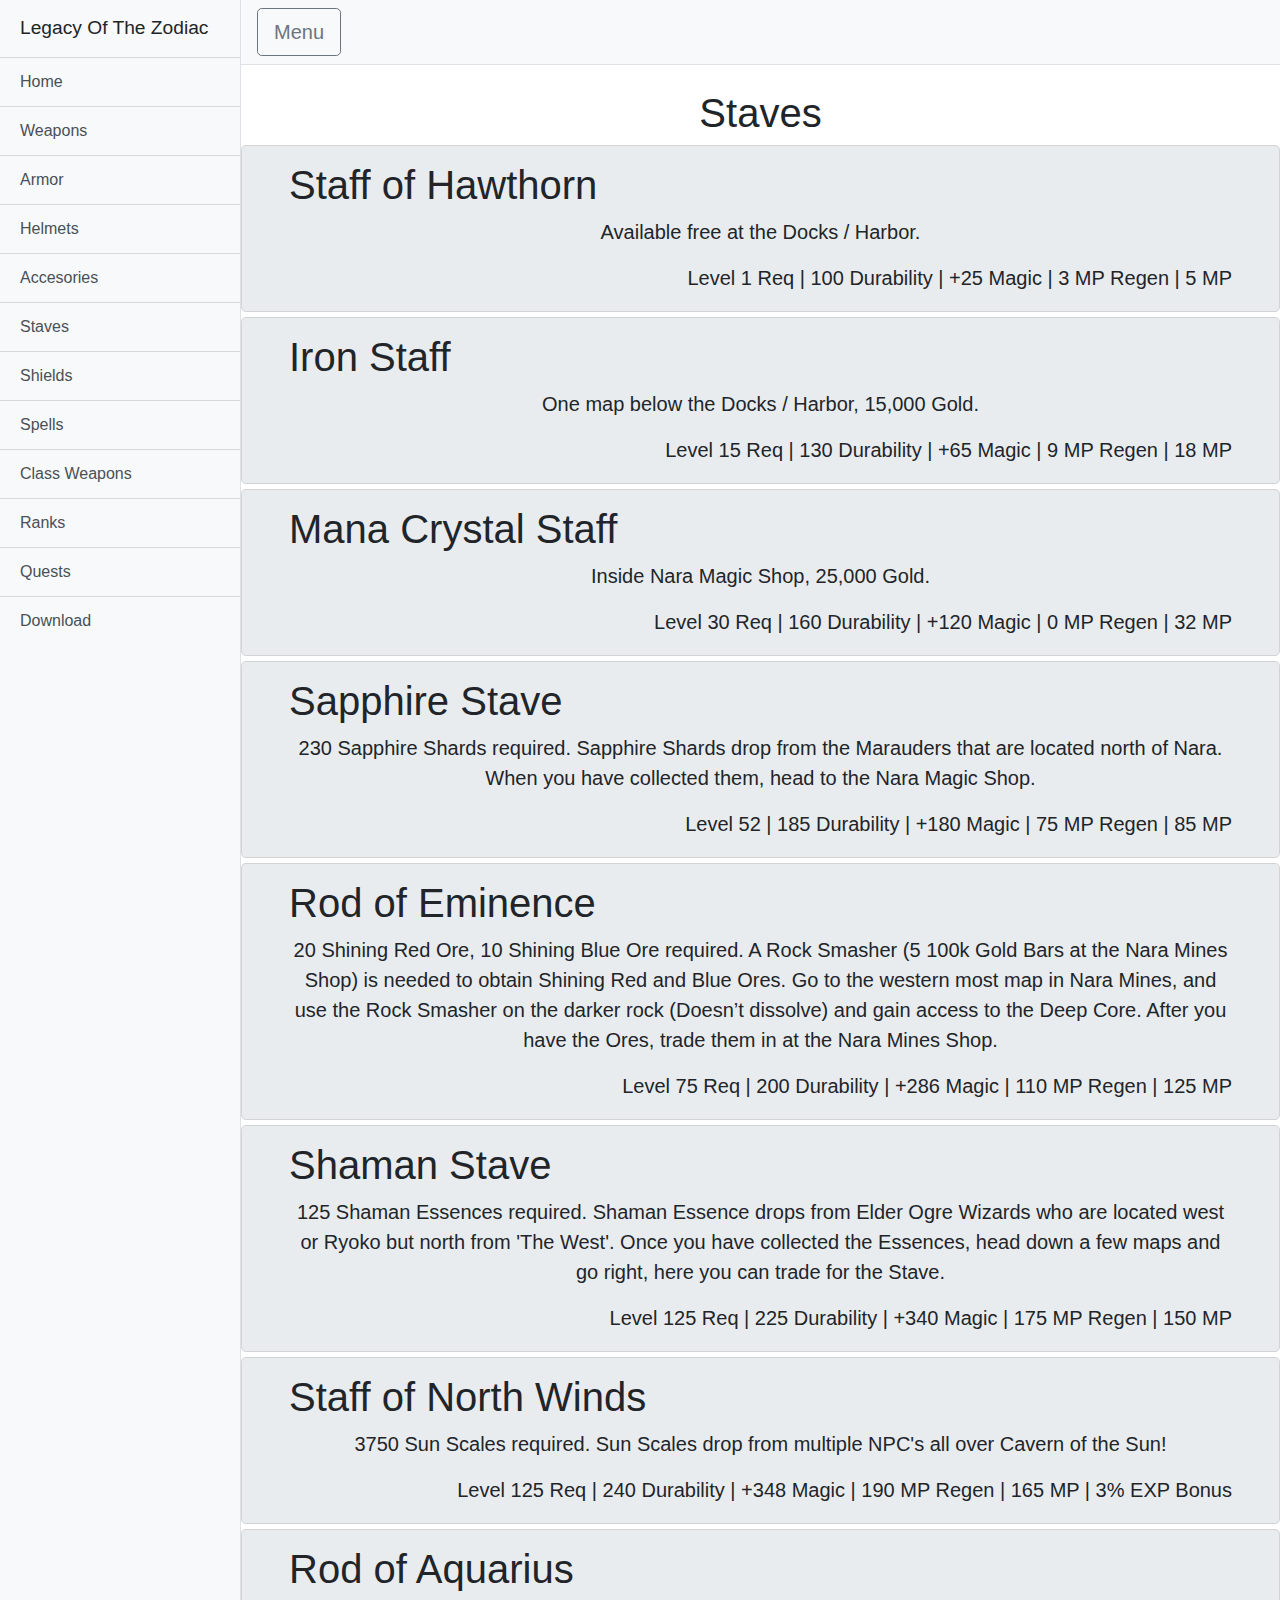
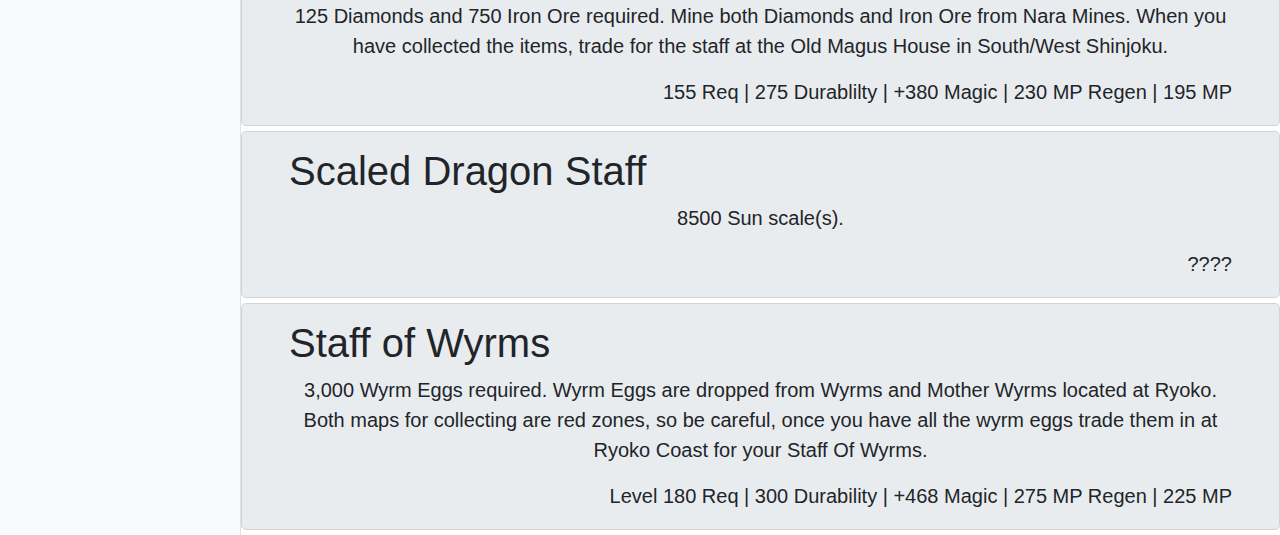
<file: Staffs.html>
<!DOCTYPE html>
<html lang="en">

<head>

  <meta charset="utf-8">
  <meta name="viewport" content="width=device-width, initial-scale=1, shrink-to-fit=no">
  <meta name="description" content="">
  <meta name="author" content="">

  <title>Legacy Of Zodiac Help</title>

  <!-- Bootstrap core CSS -->
  <link href="vendor/bootstrap/css/bootstrap.min.css" rel="stylesheet">

  <!-- Custom styles for this template -->
  <link href="css/simple-sidebar.css" rel="stylesheet">
  <link href="css/style.css" rel="stylesheet">

</head>

<body>

  <div class="d-flex" id="wrapper">

    <!-- Sidebar -->
    <div class="bg-light border-right" id="sidebar-wrapper">
      <div class="sidebar-heading">Legacy Of The Zodiac</div>
      <div class="list-group list-group-flush">
        <a href="#" class="list-group-item list-group-item-action bg-light">Home</a>
        <a href="Weapons.html" class="list-group-item list-group-item-action bg-light">Weapons</a>
        <a href="Armor.html" class="list-group-item list-group-item-action bg-light">Armor</a>
        <a href="Helmets.html" class="list-group-item list-group-item-action bg-light">Helmets</a>
        <a href="Accesories.html" class="list-group-item list-group-item-action bg-light">Accesories</a>
        <a href="Staffs.html" class="list-group-item list-group-item-action bg-light">Staves</a>
        <a href="Shields.html" class="list-group-item list-group-item-action bg-light">Shields</a>
        <a href="Spells.html" class="list-group-item list-group-item-action bg-light">Spells</a>
        <a href="ClassWeapons.html" class="list-group-item list-group-item-action bg-light">Class Weapons</a>
        <a href="Ranklist.html" class="list-group-item list-group-item-action bg-light">Ranks</a>
        <a href="Quests.html" class="list-group-item list-group-item-action bg-light">Quests</a>
        <a href="#" class="list-group-item list-group-item-action bg-light">Download</a>
      </div>
    </div>
    <!-- /#sidebar-wrapper -->

    <!-- Page Content -->
    <div id="page-content-wrapper">

      <nav class="navbar navbar-expand-lg navbar-light bg-light border-bottom">
        <button class="btn btn-outline-secondary btn-lg" id="menu-toggle">Menu</button>

        <button class="navbar-toggler" type="button" data-toggle="collapse" data-target="#navbarSupportedContent" aria-controls="navbarSupportedContent" aria-expanded="false" aria-label="Toggle navigation">
          <span class="navbar-toggler-icon"></span>
        </button>

      
      </nav>

      <div class="container-fluid titles">
        <h1 class="mt-4 mx-auto">Staves</h1>
       
      </div>
      <div class="jumbotron ">
            <div class="container">
              <h1 class="display-5">Staff of Hawthorn</h1>
              <p class="lead">Available free at the Docks / Harbor.</p>
              <p class="lead req">Level 1 Req | 100 Durability | +25 Magic | 3 MP Regen | 5 MP</p>
            </div>
    </div>
    <div class="jumbotron ">
            <div class="container">
              <h1 class="display-5">Iron Staff</h1>
              <p class="lead">One map below the Docks / Harbor, 15,000 Gold.</p>
              <p class="lead req">Level 15 Req | 130 Durability | +65 Magic | 9 MP Regen | 18 MP</p>
            </div>
    </div>
    <div class="jumbotron ">
            <div class="container">
              <h1 class="display-5">Mana Crystal Staff</h1>
              <p class="lead">Inside Nara Magic Shop, 25,000 Gold.</p>
              <p class="lead req">Level 30 Req | 160 Durability | +120 Magic | 0 MP Regen | 32 MP</p>
            </div>
    </div>
    <div class="jumbotron ">
            <div class="container">
              <h1 class="display-5">Sapphire Stave</h1>
              <p class="lead">230 Sapphire Shards required. Sapphire Shards drop from the Marauders that are located north of Nara. When you have collected them, head to the Nara Magic Shop.</p>
              <p class="lead req">Level 52 | 185 Durability | +180 Magic | 75 MP Regen | 85 MP</p>
            </div>
    </div>
    <div class="jumbotron ">
            <div class="container">
              <h1 class="display-5">Rod of Eminence</h1>
              <p class="lead">20 Shining Red Ore, 10 Shining Blue Ore required. A Rock Smasher (5 100k Gold Bars at the Nara Mines Shop) is needed to obtain Shining Red and Blue Ores. Go to the western most map in Nara Mines, and use the Rock Smasher on the darker rock (Doesn’t dissolve) and gain access to the Deep Core. After you have the Ores, trade them in at the Nara Mines Shop.</p>
              <p class="lead req">Level 75 Req | 200 Durability | +286 Magic | 110 MP Regen | 125 MP</p>
            </div>
    </div>
    <div class="jumbotron ">
            <div class="container">
              <h1 class="display-5">Shaman Stave</h1>
              <p class="lead">125 Shaman Essences required. Shaman Essence drops from Elder Ogre Wizards who are located west or Ryoko but north from 'The West'. Once you have collected the Essences, head down a few maps and go right, here you can trade for the Stave.</p>
              <p class="lead req">Level 125 Req | 225 Durability | +340 Magic | 175 MP Regen | 150 MP</p>
            </div>
    </div>
    <div class="jumbotron ">
            <div class="container">
              <h1 class="display-5">Staff of North Winds</h1>
              <p class="lead">3750 Sun Scales required. Sun Scales drop from multiple NPC's all over Cavern of the Sun! </p>
              <p class="lead req">Level 125 Req | 240 Durability | +348 Magic | 190 MP Regen | 165 MP | 3% EXP Bonus
                </p>
            </div>
    </div>
    <div class="jumbotron ">
            <div class="container">
              <h1 class="display-5">Rod of Aquarius</h1>
              <p class="lead">125 Diamonds and 750 Iron Ore required. Mine both Diamonds and Iron Ore from Nara Mines. When you have collected the items, trade for the staff at the Old Magus House in South/West Shinjoku.</p>
              <p class="lead req">155 Req | 275 Durablilty | +380 Magic | 230 MP Regen | 195 MP</p>
            </div>
    </div>
    <div class="jumbotron ">
            <div class="container">
              <h1 class="display-5">Scaled Dragon Staff</h1>
              <p class="lead">8500 Sun scale(s).</p>
              <p class="lead req">????</p>
            </div>
    </div>
    <div class="jumbotron ">
            <div class="container">
              <h1 class="display-5">Staff of Wyrms</h1>
              <p class="lead">3,000 Wyrm Eggs required. Wyrm Eggs are dropped from Wyrms and Mother Wyrms located at Ryoko. Both maps for collecting are red zones, so be careful, once you have all the wyrm eggs trade them in at Ryoko Coast for your Staff Of Wyrms.</p>
              <p class="lead req">Level 180 Req | 300 Durability | +468 Magic | 275 MP Regen | 225 MP</p>
            </div>
    </div>
    </div>
    <!-- /#page-content-wrapper -->

  </div>
  <!-- /#wrapper -->

  <!-- Bootstrap core JavaScript -->
  <script src="vendor/jquery/jquery.min.js"></script>
  <script src="vendor/bootstrap/js/bootstrap.bundle.min.js"></script>

  <!-- Menu Toggle Script -->
  <script>
    $("#menu-toggle").click(function(e) {
      e.preventDefault();
      $("#wrapper").toggleClass("toggled");
    });
  </script>

</body>

</html>
</file>
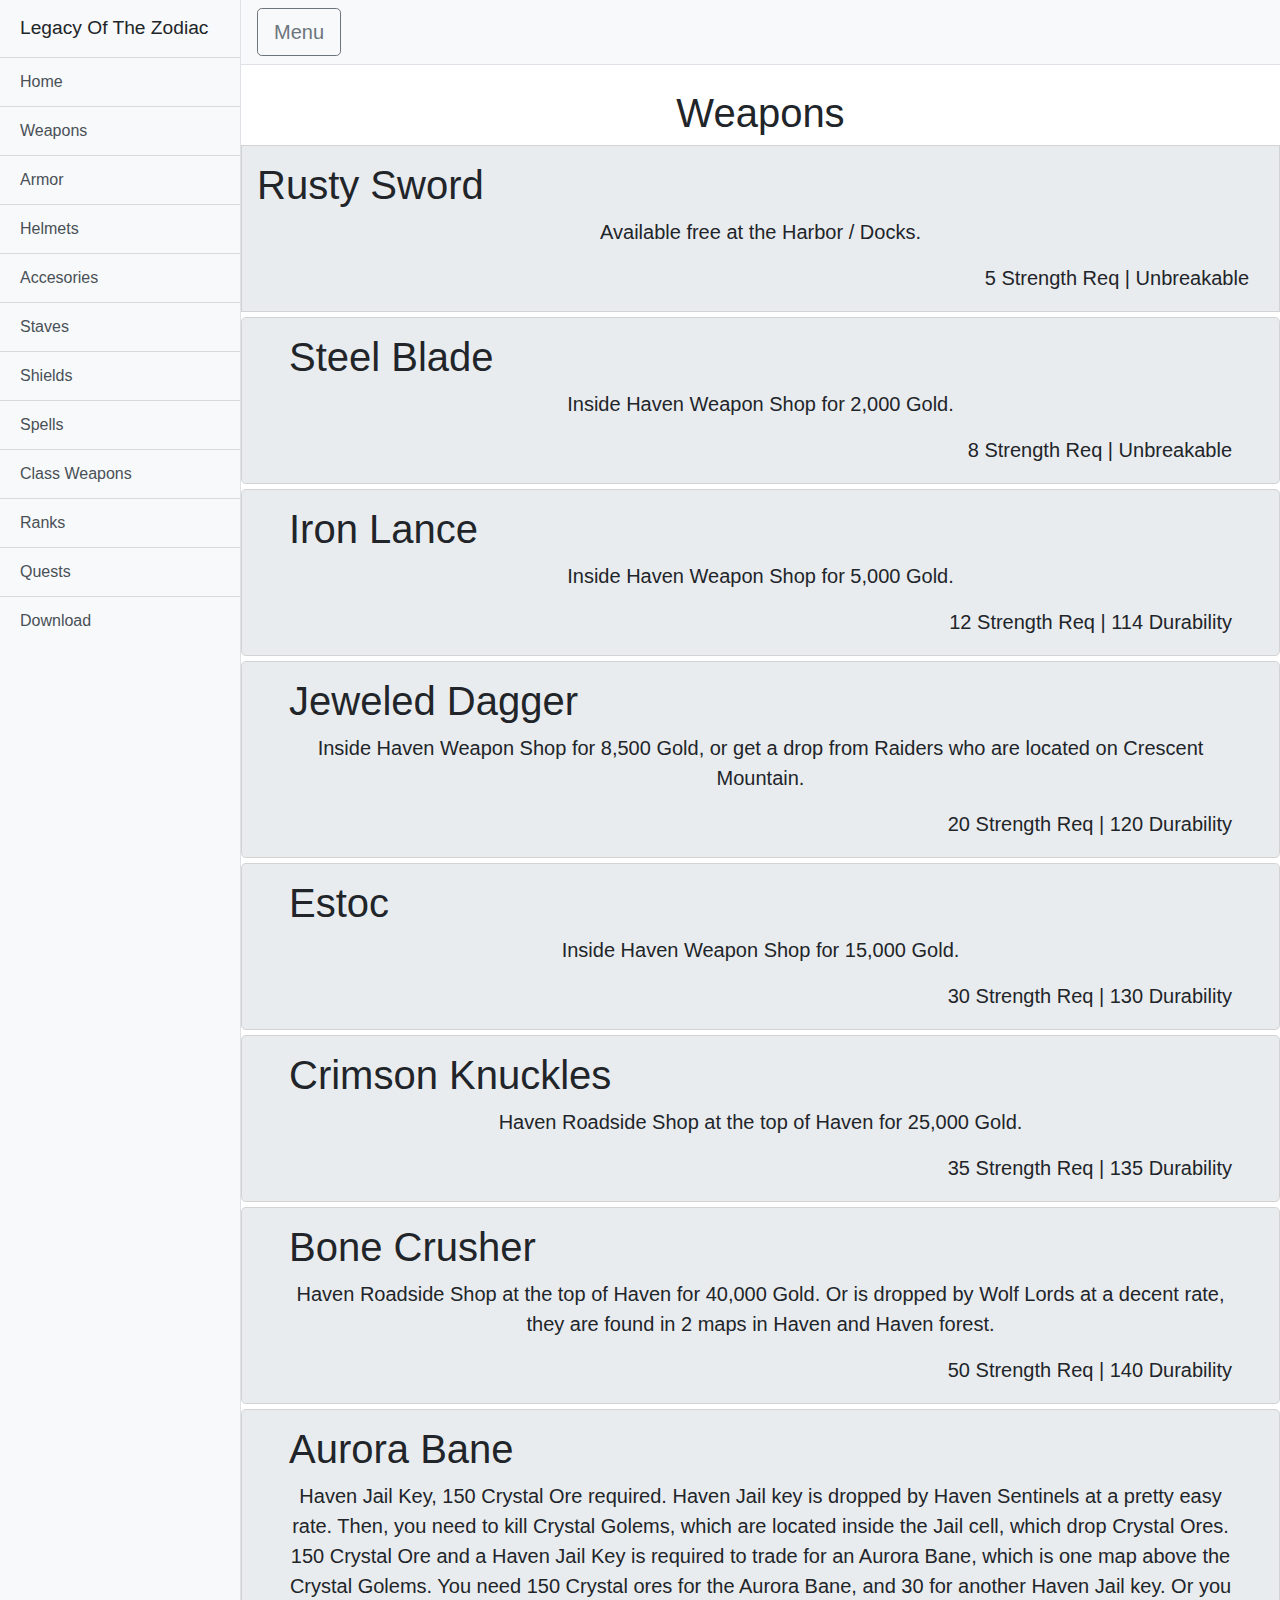
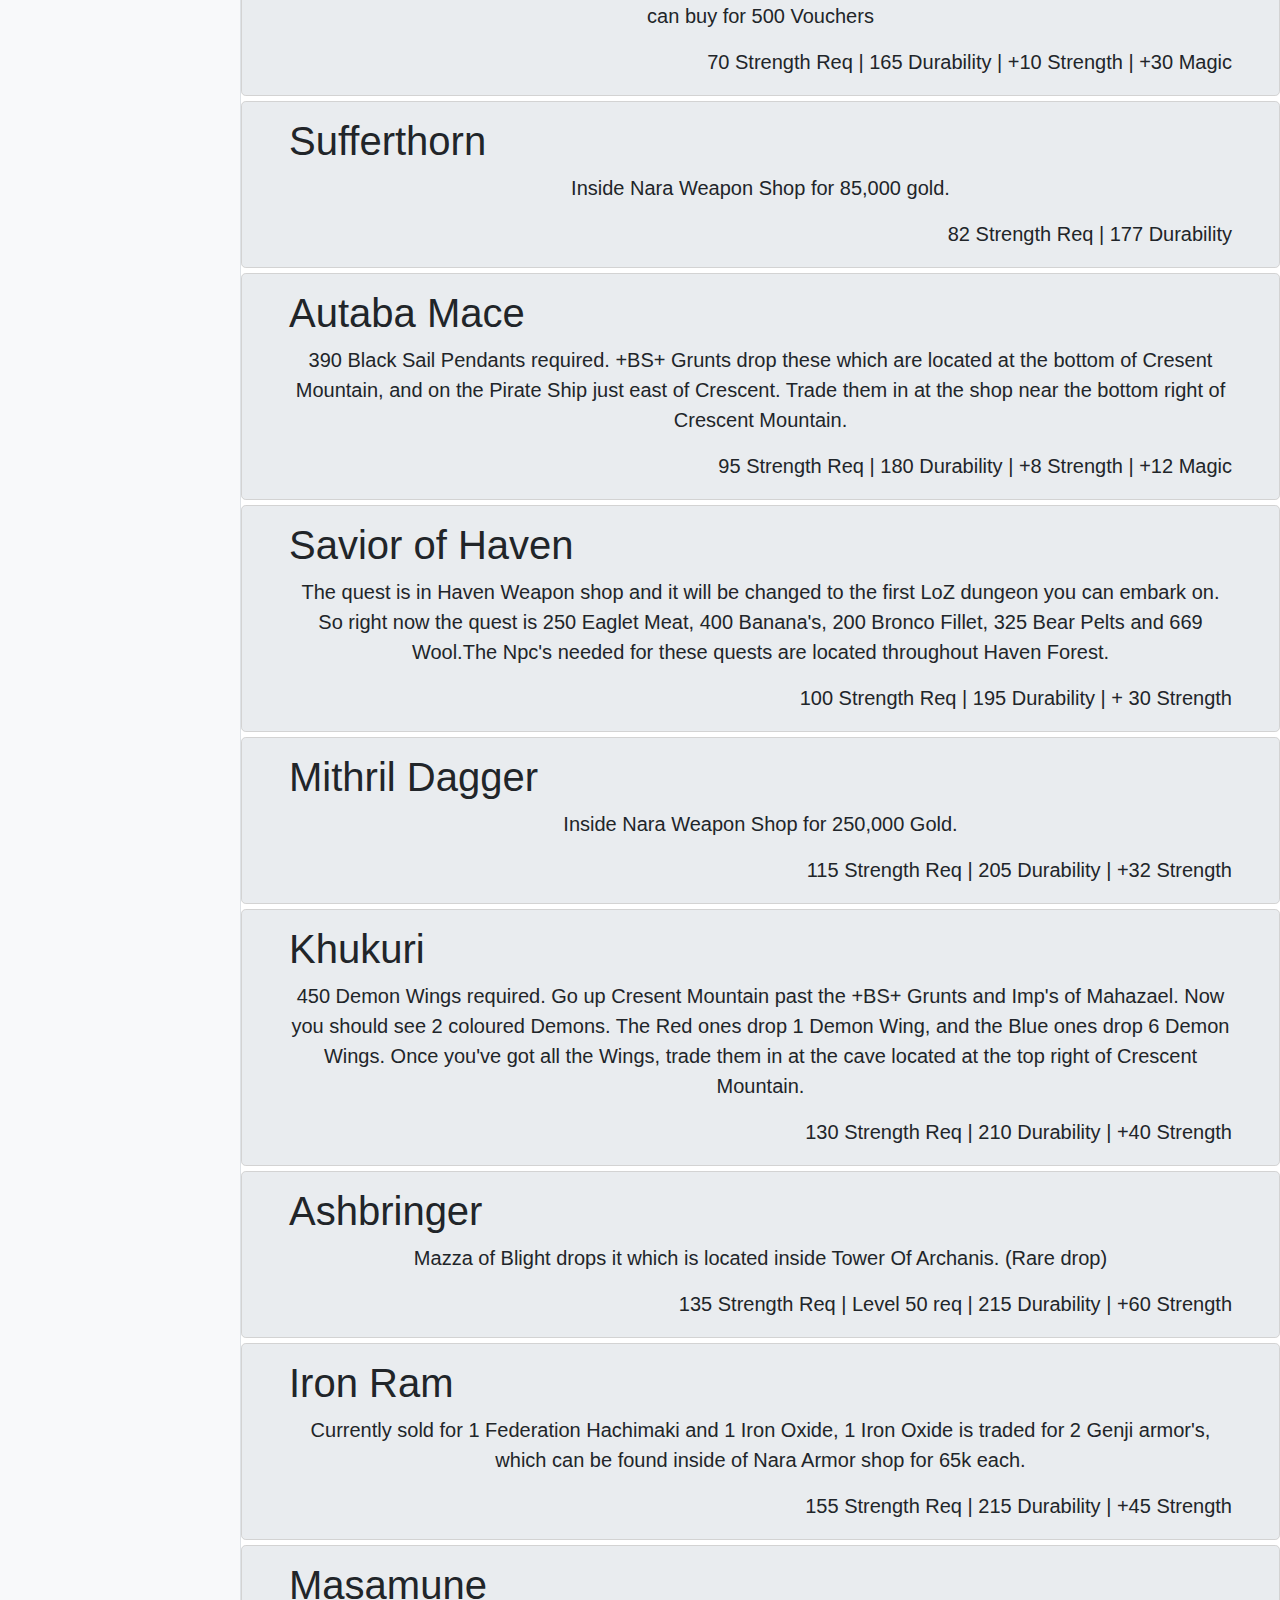
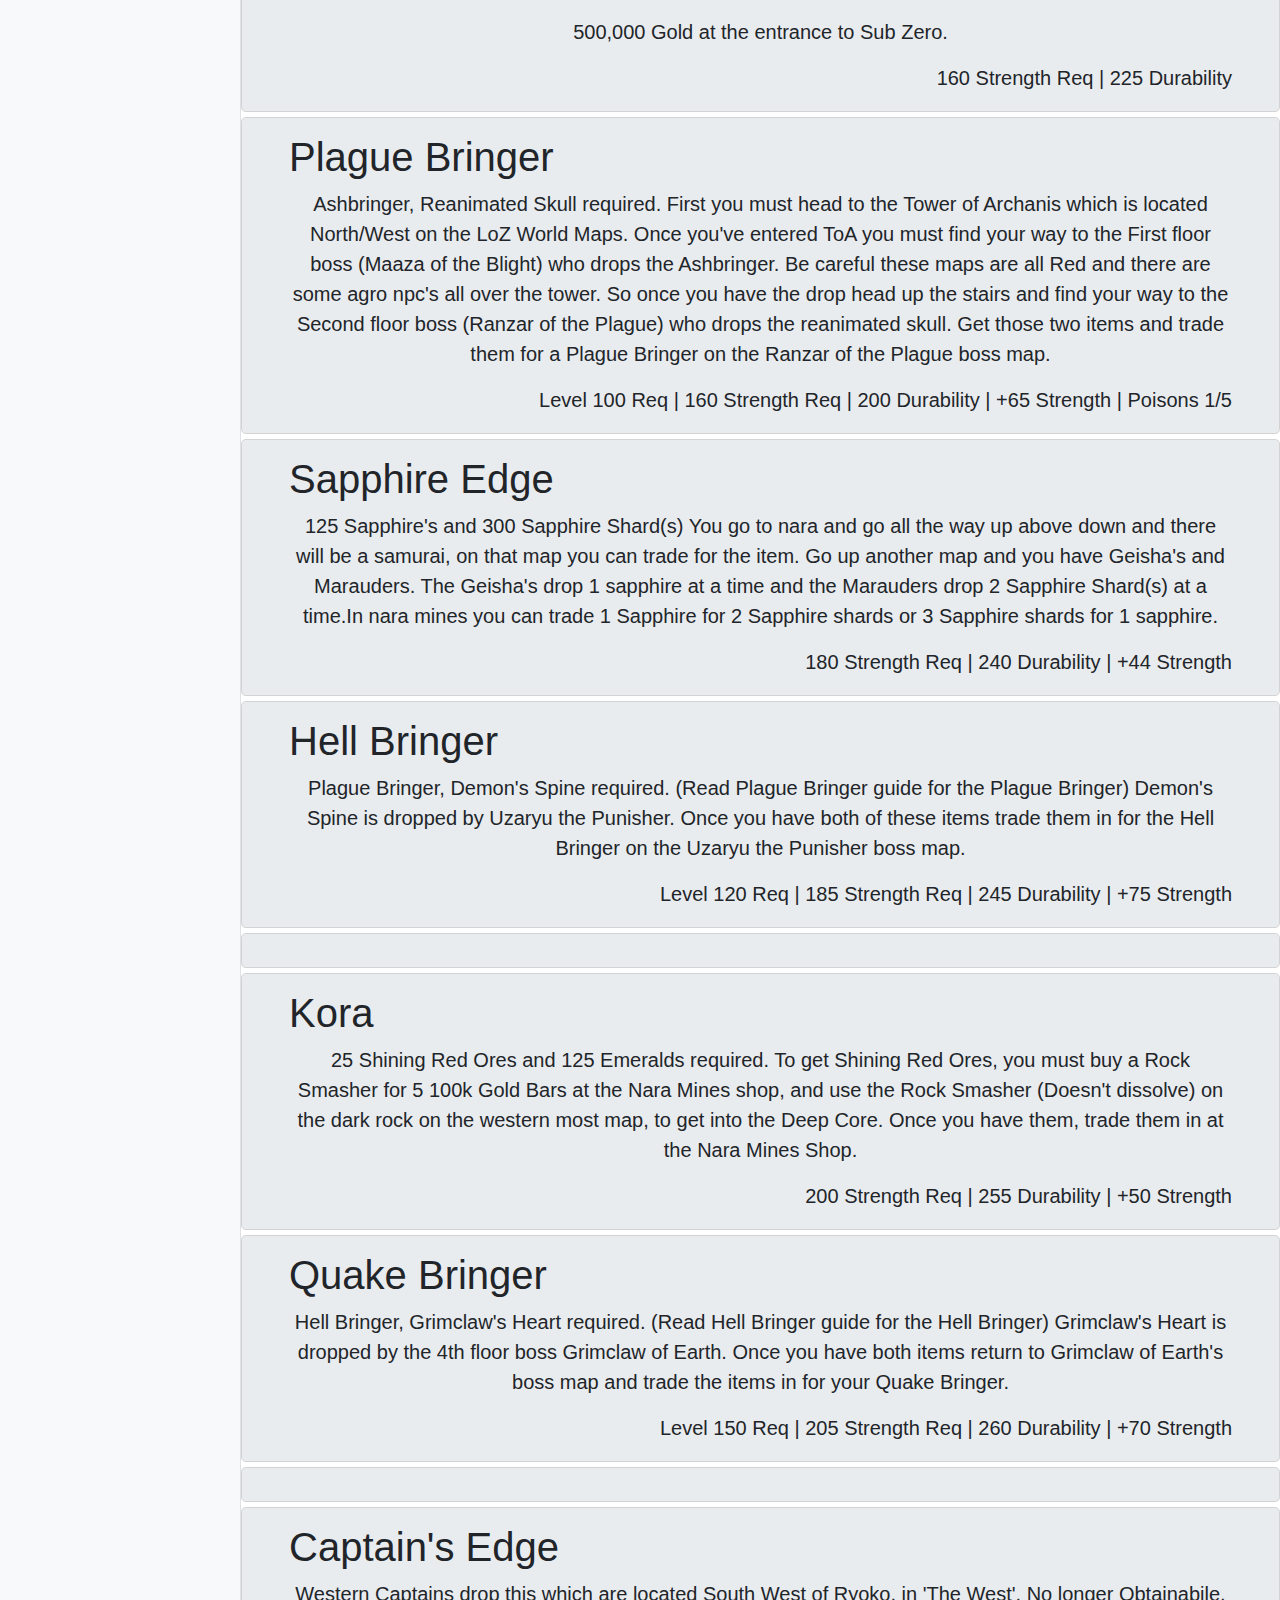
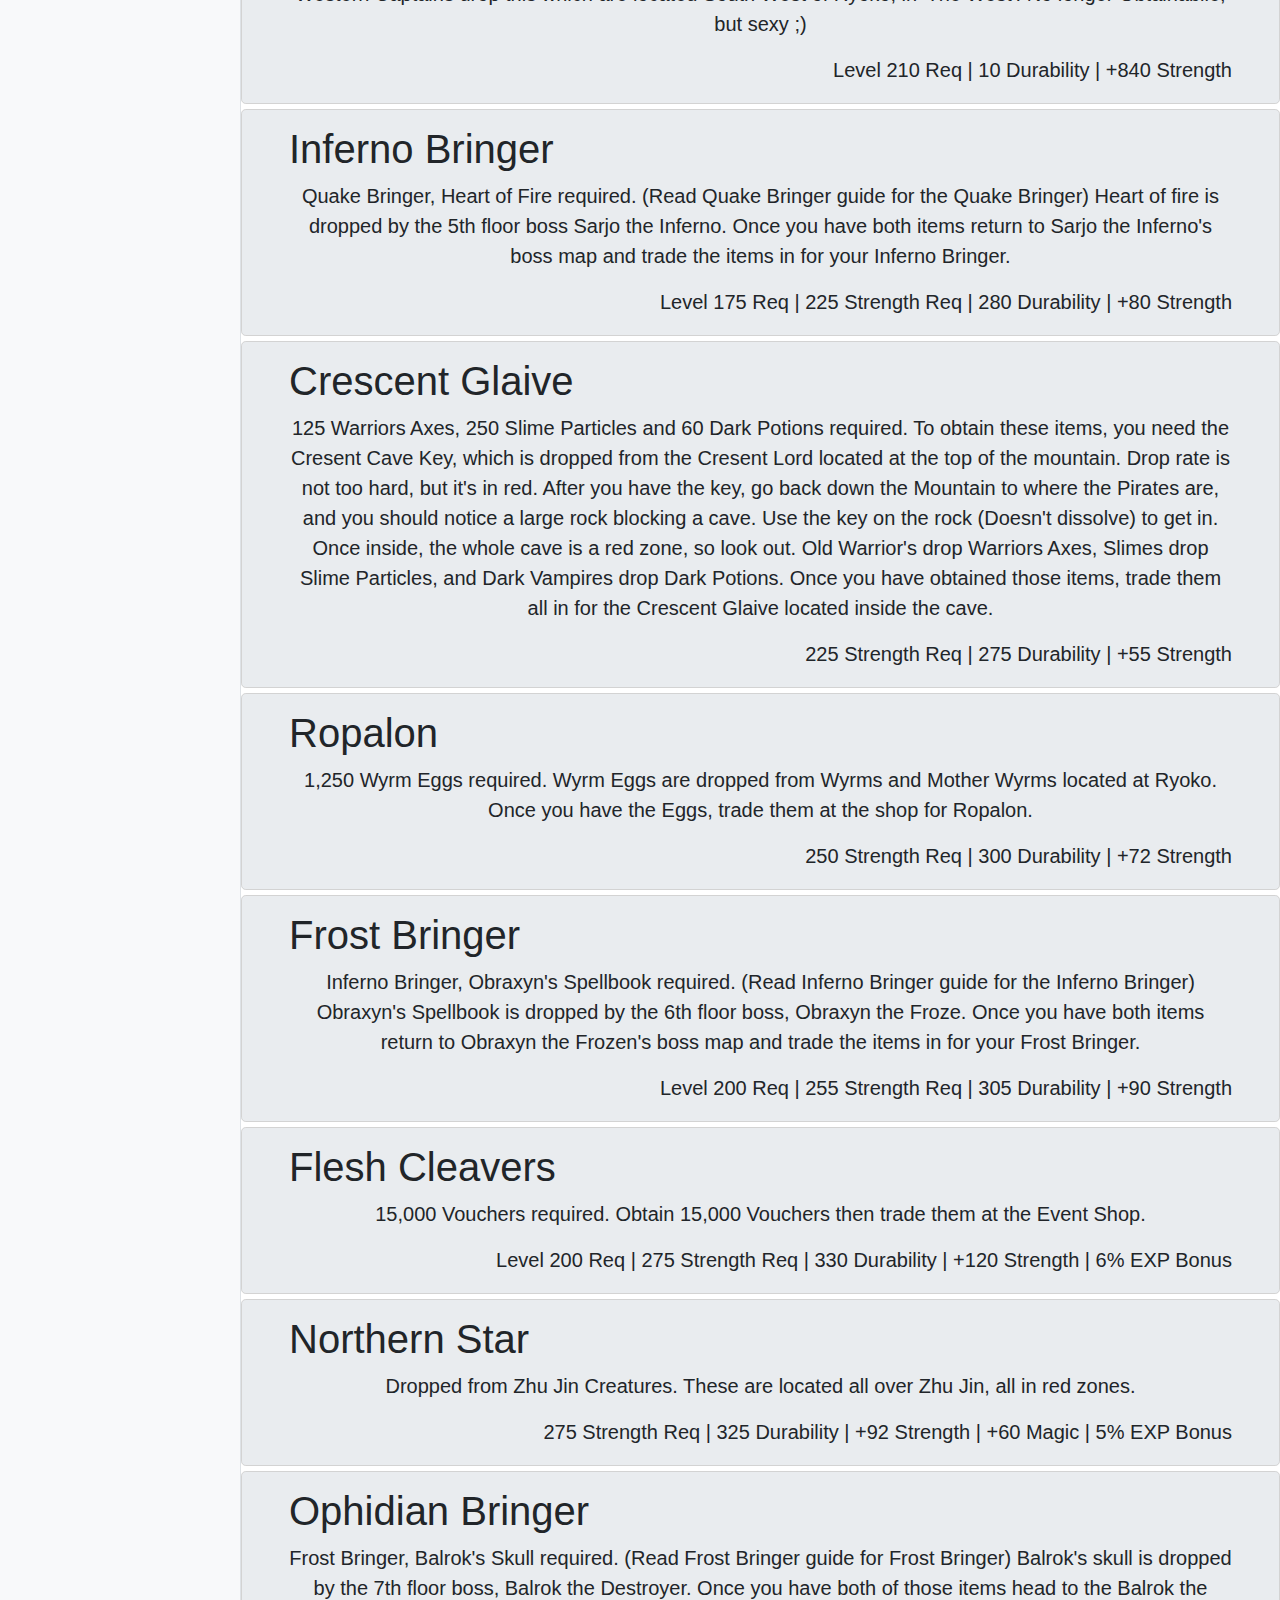
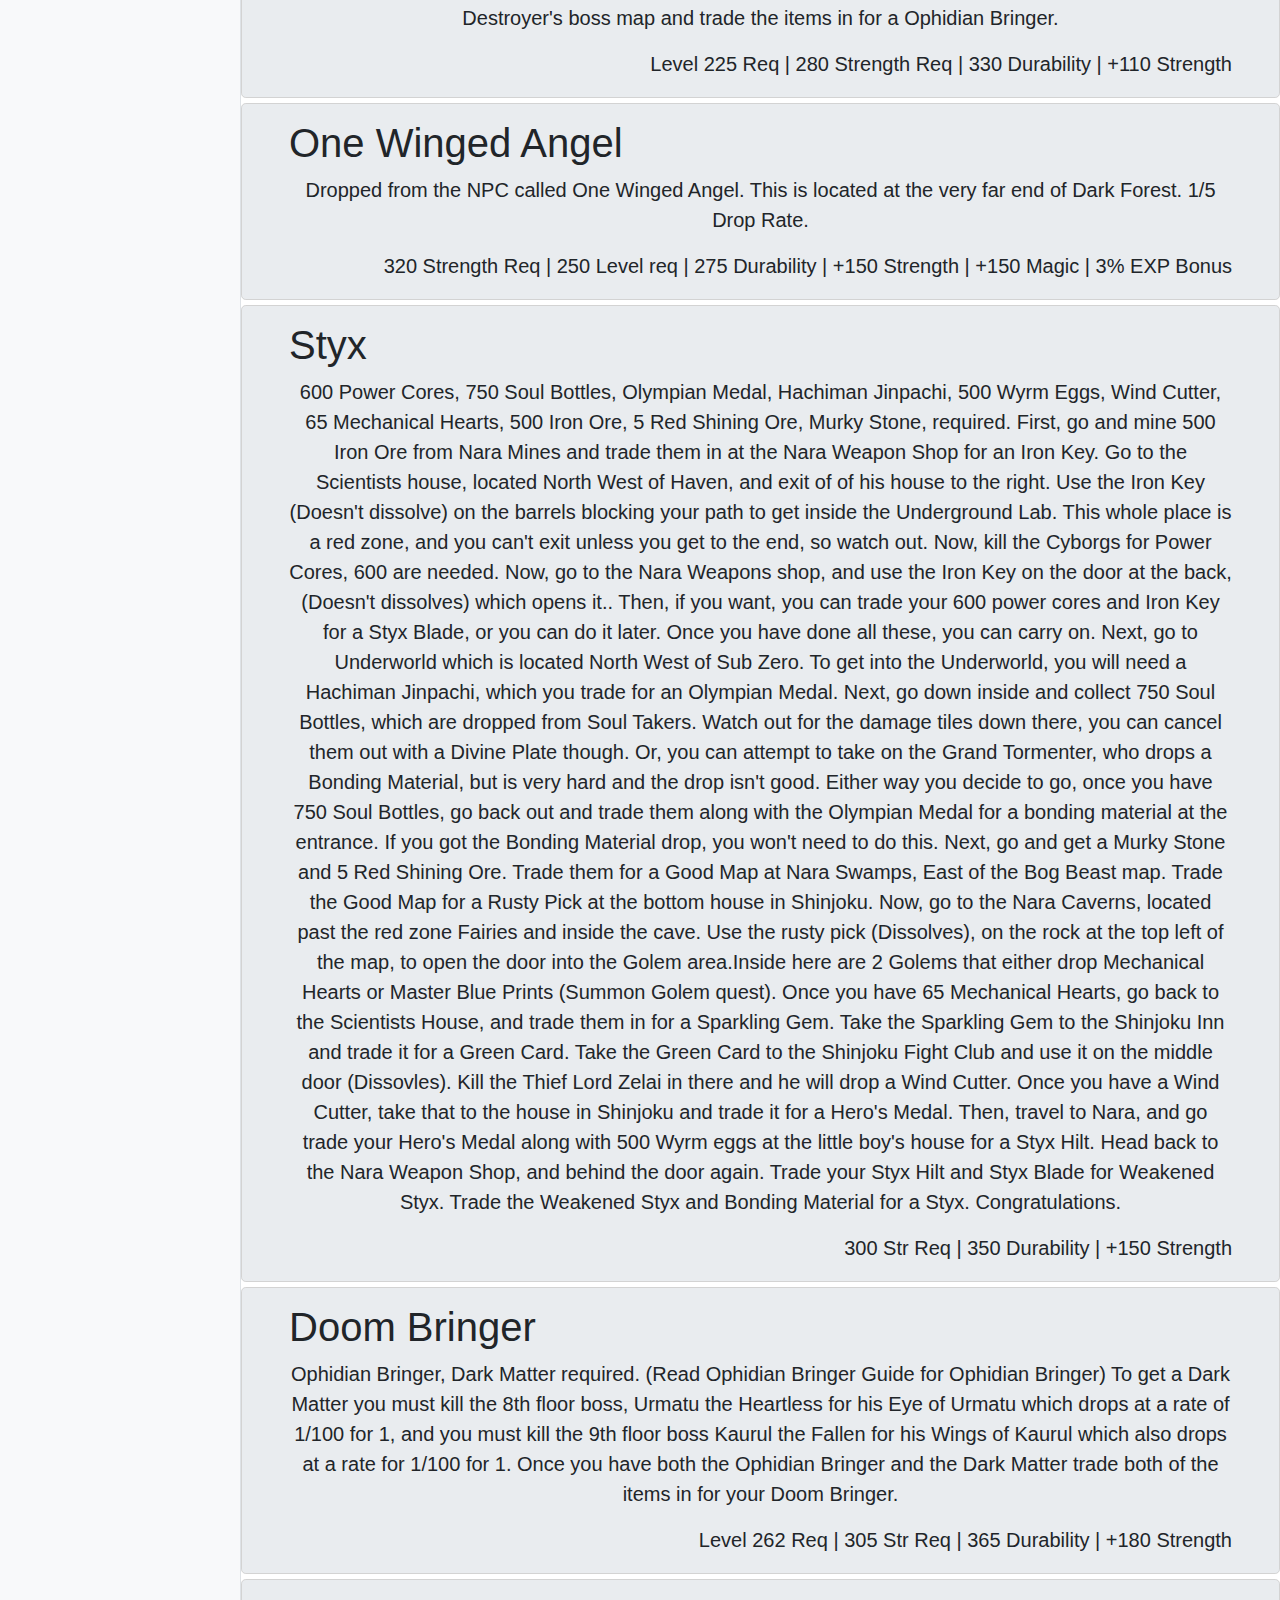
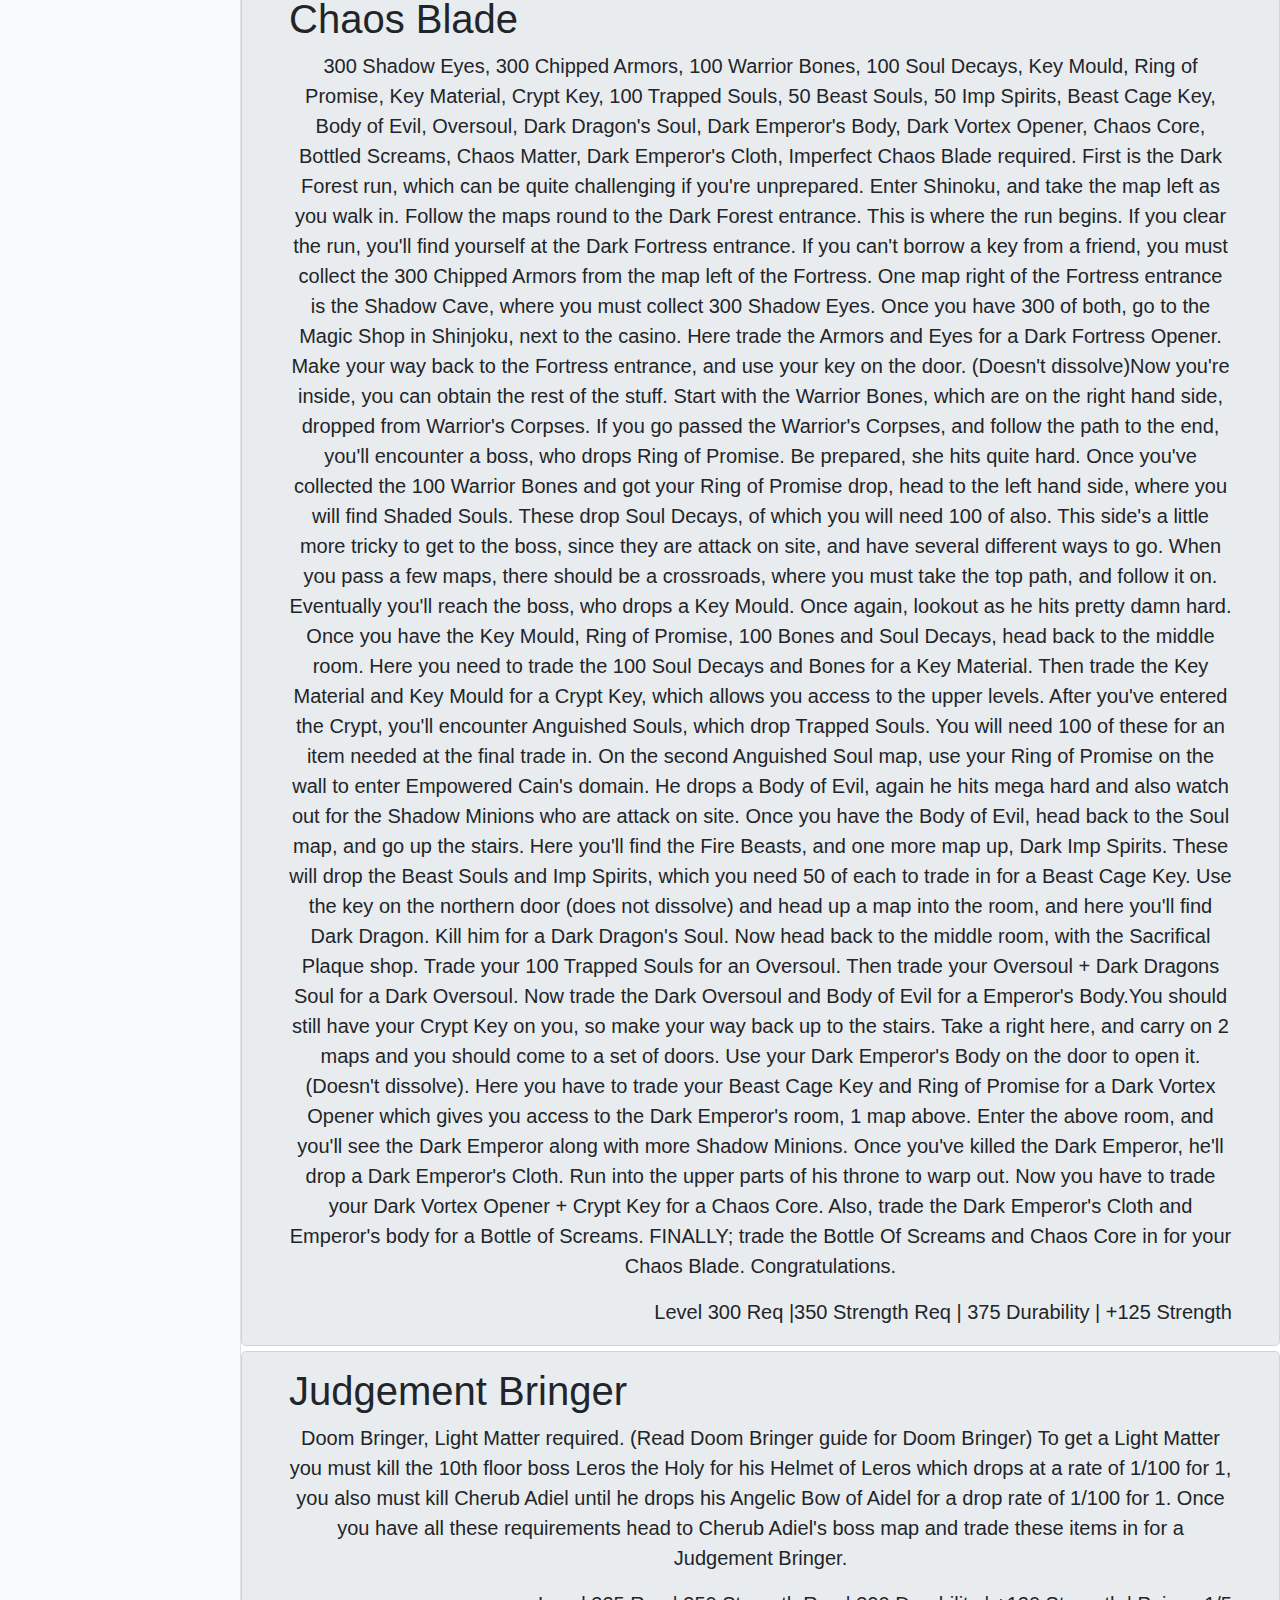
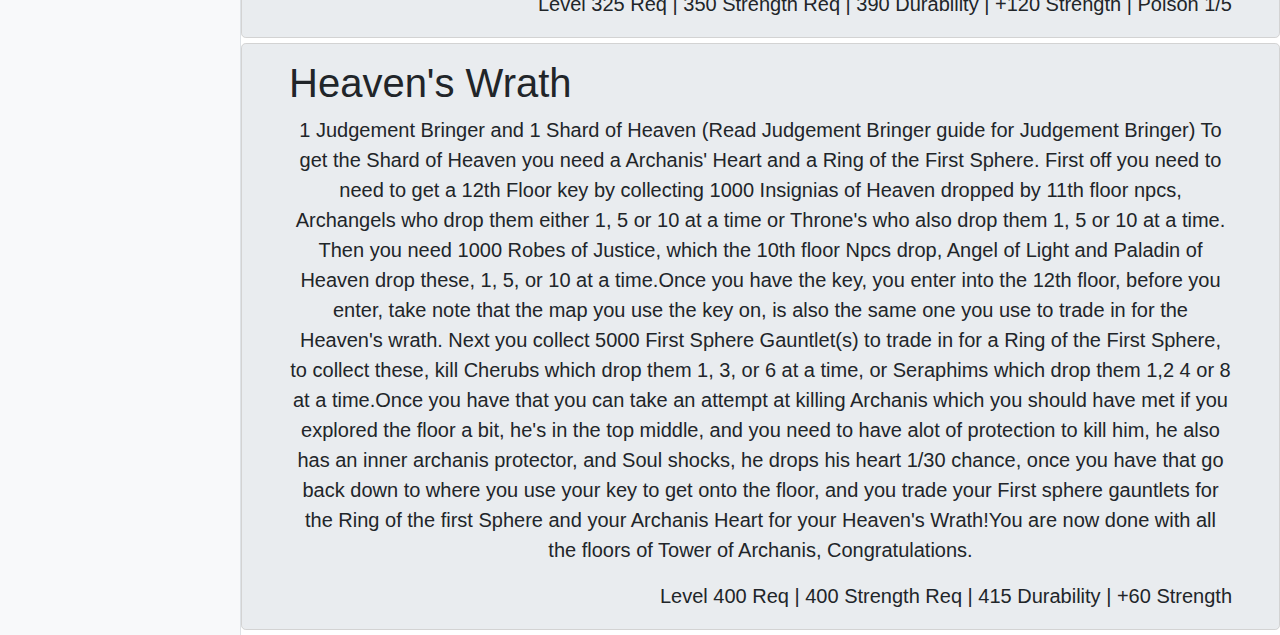
<file: Weapons.html>
<!DOCTYPE html>
<html lang="en">

<head>

  <meta charset="utf-8">
  <meta name="viewport" content="width=device-width, initial-scale=1, shrink-to-fit=no">
  <meta name="description" content="">
  <meta name="author" content="">

  <title>Legacy Of The Zodiac</title>

  <!-- Bootstrap core CSS -->
  <link href="vendor/bootstrap/css/bootstrap.min.css" rel="stylesheet">

  <!-- Custom styles for this template -->
  <link href="css/simple-sidebar.css" rel="stylesheet">
    <link href="css/style.css" rel="stylesheet">
</head>

<body>

  <div class="d-flex" id="wrapper">

    <!-- Sidebar -->
    <div class="bg-light border-right" id="sidebar-wrapper">
        <div class="sidebar-heading">Legacy Of The Zodiac</div>
        <div class="list-group list-group-flush">
          <a href="#" class="list-group-item list-group-item-action bg-light">Home</a>
          <a href="Weapons.html" class="list-group-item list-group-item-action bg-light">Weapons</a>
          <a href="Armor.html" class="list-group-item list-group-item-action bg-light">Armor</a>
          <a href="Helmets.html" class="list-group-item list-group-item-action bg-light">Helmets</a>
          <a href="Accesories.html" class="list-group-item list-group-item-action bg-light">Accesories</a>
          <a href="Staffs.html" class="list-group-item list-group-item-action bg-light">Staves</a>
          <a href="Shields.html" class="list-group-item list-group-item-action bg-light">Shields</a>
          <a href="Spells.html" class="list-group-item list-group-item-action bg-light">Spells</a>
          <a href="ClassWeapons.html" class="list-group-item list-group-item-action bg-light">Class Weapons</a>
          <a href="Ranklist.html" class="list-group-item list-group-item-action bg-light">Ranks</a>
          <a href="Quests.html" class="list-group-item list-group-item-action bg-light">Quests</a>
          <a href="#" class="list-group-item list-group-item-action bg-light">Download</a>
        </div>
      </div>
    <!-- /#sidebar-wrapper -->

    <!-- Page Content -->
    <div id="page-content-wrapper">

      <nav class="navbar navbar-expand-lg navbar-light bg-light border-bottom">
        <button class="btn btn-outline-secondary btn-lg" id="menu-toggle">Menu</button>

        <button class="navbar-toggler" type="button" data-toggle="collapse in" data-target="#navbarSupportedContent" aria-controls="navbarSupportedContent" aria-expanded="false" aria-label="Toggle navigation">
          <span class="navbar-toggler-icon"></span>
        </button>

      
      </nav>

      <div class="container-fluid titles">
        <h1 class="mt-4">Weapons</h1>
   
      </div>
      <div class="jumbotron jumbotron-fluid ">
        <div class="container">
         
            
          <h1 class="display-5">Rusty Sword</h1>
          <p class="lead col ">Available free at the Harbor / Docks.</p>
          <p class="lead req col align-self-end">5 Strength Req | Unbreakable</p>
          </div>
          
      </div>
      <div class="jumbotron ">
        <div class="container">
          <h1 class="display-5">Steel Blade</h1>
          <p class="lead info">Inside Haven Weapon Shop for 2,000 Gold.</p>
          <p class="lead req">8 Strength Req | Unbreakable</p>
        </div>
      </div>
      <div class="jumbotron ">
        <div class="container">
          <h1 class="display-5">Iron Lance</h1>
          <p class="lead">Inside Haven Weapon Shop for 5,000 Gold.</p>
          <p class="lead req">12 Strength Req | 114 Durability</p>
        </div>
      </div>
      <div class="jumbotron ">
        <div class="container">
          <h1 class="display-5">Jeweled Dagger</h1>
          <p class="lead">Inside Haven Weapon Shop for 8,500 Gold, or get a drop from Raiders who are located on Crescent Mountain.</p>
          <p class="lead req">20 Strength Req | 120 Durability</p>
        </div>
      </div>
      <div class="jumbotron ">
        <div class="container">
          <h1 class="display-5">Estoc</h1>
          <p class="lead">Inside Haven Weapon Shop for 15,000 Gold.</p>
          <p class="lead req">30 Strength Req | 130 Durability</p>
        </div>
      </div>
      <div class="jumbotron ">
        <div class="container">
          <h1 class="display-5">Crimson Knuckles</h1>
          <p class="lead">Haven Roadside Shop at the top of Haven for 25,000 Gold.</p>
          <p class="lead req">35 Strength Req | 135 Durability</p>
        </div>
      </div>
      <div class="jumbotron ">
        <div class="container">
          <h1 class="display-5">Bone Crusher</h1>
          <p class="lead">Haven Roadside Shop at the top of Haven for 40,000 Gold. Or is dropped by Wolf Lords at a decent rate, they are found in 2 maps in Haven and Haven forest.</p>
          <p class="lead req">50 Strength Req | 140 Durability</p>
        </div>
      </div>
      <div class="jumbotron ">
        <div class="container">
          <h1 class="display-5">Aurora Bane</h1>
          <p class="lead">Haven Jail Key, 150 Crystal Ore required. Haven Jail key is dropped by Haven Sentinels at a pretty easy rate. Then, you need to kill Crystal Golems, which are located inside the Jail cell, which drop Crystal Ores. 150 Crystal Ore and a Haven Jail Key is required to trade for an Aurora Bane, which is one map above the Crystal Golems. You need 150 Crystal ores for the Aurora Bane, and 30 for another Haven Jail key. Or you can buy for 500 Vouchers</p>
          <p class="lead req">70 Strength Req | 165 Durability | +10 Strength | +30 Magic</p>
        </div>
      </div>
      <div class="jumbotron ">
        <div class="container">
          <h1 class="display-5">Sufferthorn</h1>
          <p class="lead">Inside Nara Weapon Shop for 85,000 gold.</p>
          <p class="lead req">82 Strength Req | 177 Durability</p>
        </div>
      </div>
      <div class="jumbotron ">
        <div class="container">
          <h1 class="display-5">Autaba Mace</h1>
          <p class="lead">390 Black Sail Pendants required. +BS+ Grunts drop these which are located at the bottom of Cresent Mountain, and on the Pirate Ship just east of Crescent. Trade them in at the shop near the bottom right of Crescent Mountain.</p>
          <p class="lead req">95 Strength Req | 180 Durability | +8 Strength | +12 Magic</p>
        </div>
      </div>
      <div class="jumbotron ">
        <div class="container">
          <h1 class="display-5">Savior of Haven</h1>
          <p class="lead">The quest is in Haven Weapon shop and it will be changed to the first LoZ dungeon you can embark on. So right now the quest is 250 Eaglet Meat, 400 Banana's, 200 Bronco Fillet, 325 Bear Pelts and 669 Wool.The Npc's needed for these quests are located throughout Haven Forest.</p>
          <p class="lead req">100 Strength Req | 195 Durability | + 30 Strength</p>
        </div>
      </div>
      <div class="jumbotron ">
        <div class="container">
          <h1 class="display-5">Mithril Dagger</h1>
          <p class="lead">Inside Nara Weapon Shop for 250,000 Gold.</p>
          <p class="lead req">115 Strength Req | 205 Durability | +32 Strength</p>
        </div>
      </div>
      <div class="jumbotron ">
        <div class="container">
          <h1 class="display-5">Khukuri</h1>
          <p class="lead">450 Demon Wings required. Go up Cresent Mountain past the +BS+ Grunts and Imp's of Mahazael. Now you should see 2 coloured Demons. The Red ones drop 1 Demon Wing,  and the Blue ones drop 6 Demon Wings. Once you've got all the Wings, trade them in at the cave located at the top right of Crescent Mountain.</p>
          <p class="lead req">130 Strength Req | 210 Durability | +40 Strength</p>
        </div>
      </div>
      <div class="jumbotron ">
        <div class="container">
          <h1 class="display-5">Ashbringer</h1>
          <p class="lead">Mazza of Blight drops it which is located inside Tower Of Archanis. (Rare drop)</p>
          <p class="lead req">135 Strength Req | Level 50 req | 215 Durability | +60 Strength</p>
        </div>
      </div>
      <div class="jumbotron ">
        <div class="container">
          <h1 class="display-5">Iron Ram</h1>
          <p class="lead">Currently sold for 1 Federation Hachimaki and 1 Iron Oxide, 1 Iron Oxide is traded for 2 Genji armor's, which can be found inside of Nara Armor shop for 65k each.</p>
          <p class="lead req">155 Strength Req | 215 Durability | +45 Strength</p>
        </div>
      </div>
      <div class="jumbotron ">
        <div class="container">
          <h1 class="display-5">Masamune</h1>
          <p class="lead">500,000 Gold at the entrance to Sub Zero.</p>
          <p class="lead req">160 Strength Req | 225 Durability</p>
        </div>
      </div>
      <div class="jumbotron ">
        <div class="container">
          <h1 class="display-5">Plague Bringer</h1>
          <p class="lead">Ashbringer, Reanimated Skull required. First you must head to the Tower of Archanis which is located North/West on the LoZ World Maps. Once you've entered ToA you must find your way to the First floor boss (Maaza of the Blight) who drops the Ashbringer. Be careful these maps are all Red and there are some agro npc's all over the tower. So once you have the drop head up the stairs and find your way to the Second floor boss (Ranzar of the Plague) who drops the reanimated skull. Get those two items and trade them for a Plague Bringer on the Ranzar of the Plague boss map.</p>
          <p class="lead req">Level 100 Req | 160 Strength Req | 200 Durability | +65 Strength | Poisons 1/5</p>
        </div>
      </div>
      <div class="jumbotron ">
        <div class="container">
          <h1 class="display-5">Sapphire Edge</h1>
          <p class="lead">125 Sapphire's and 300 Sapphire Shard(s) You go to nara and go all the way up above down and there will be a samurai, on that map you can trade for the item. Go up another map and you have Geisha's and Marauders. The Geisha's drop 1 sapphire at a time and the Marauders drop 2 Sapphire Shard(s) at a time.In nara mines you can trade 1 Sapphire for 2 Sapphire shards or 3 Sapphire shards for 1 sapphire.</p>
          <p class="lead req">180 Strength Req | 240 Durability | +44 Strength</p>
        </div>
      </div>
      <div class="jumbotron ">
        <div class="container">
          <h1 class="display-5">Hell Bringer</h1>
          <p class="lead">Plague Bringer, Demon's Spine required. (Read Plague Bringer guide for the Plague Bringer) Demon's Spine is dropped by Uzaryu the Punisher.  Once you have both of these items trade them in for the Hell Bringer on the Uzaryu the Punisher boss map.</p>
          <p class="lead req">Level 120 Req | 185 Strength Req | 245 Durability | +75 Strength</p>
        </div>
      </div>
      <div class="jumbotron ">
        <div class="container">
          <h1 class="display-5"></h1>
          <p class="lead"></p>
          <p class="lead req"></p>
        </div>
      </div>
      <div class="jumbotron ">
        <div class="container">
          <h1 class="display-5">Kora</h1>
          <p class="lead">25 Shining Red Ores and 125 Emeralds required. To get Shining Red Ores, you must buy a Rock Smasher for 5 100k Gold Bars at the Nara Mines shop, and use the Rock Smasher (Doesn't dissolve) on the dark rock on the western most map, to get into the Deep Core. Once you have them, trade them in at the Nara Mines Shop.</p>
          <p class="lead req">200 Strength Req | 255 Durability | +50 Strength</p>
        </div>
      </div>
      <div class="jumbotron ">
        <div class="container">
          <h1 class="display-5">Quake Bringer</h1>
          <p class="lead">Hell Bringer, Grimclaw's Heart required. (Read Hell Bringer guide for the Hell Bringer) Grimclaw's Heart is dropped by the 4th floor boss Grimclaw of Earth. Once you have both items return to Grimclaw of Earth's boss map and trade the items in for your Quake Bringer.</p>
          <p class="lead req">Level 150 Req | 205 Strength Req | 260 Durability | +70 Strength</p>
        </div>
      </div>
      <div class="jumbotron ">
        <div class="container">
          <h1 class="display-5"></h1>
          <p class="lead"></p>
          <p class="lead req"></p>
        </div>
      </div>
      <div class="jumbotron ">
        <div class="container">
          <h1 class="display-5">Captain's Edge</h1>
          <p class="lead"> Western Captains drop this which are located South West of Ryoko, in 'The West'. No longer Obtainabile, but sexy ;)</p>
          <p class="lead req">Level 210 Req | 10 Durability | +840 Strength</p>
        </div>
      </div>
      <div class="jumbotron ">
        <div class="container">
          <h1 class="display-5">Inferno Bringer</h1>
          <p class="lead">Quake Bringer, Heart of Fire required. (Read Quake Bringer guide for the Quake Bringer) Heart of fire is dropped by the 5th floor boss Sarjo the Inferno. Once you have both items return to Sarjo the Inferno's boss map and trade the items in for your Inferno Bringer.</p>
          <p class="lead req">Level 175 Req | 225 Strength Req | 280 Durability | +80 Strength</p>
        </div>
      </div>
      <div class="jumbotron ">
        <div class="container">
          <h1 class="display-5">Crescent Glaive</h1>
          <p class="lead">125 Warriors Axes, 250 Slime Particles and 60 Dark Potions required. To obtain these items, you need the Cresent Cave Key, which is dropped from the Cresent Lord located at the top of the mountain. Drop rate is not too hard, but it's in red. After you have the key, go back down the Mountain to where the Pirates are, and you should notice a large rock blocking a cave. Use the key on the rock (Doesn't dissolve) to get in. Once inside, the whole cave is a red zone, so look out. Old Warrior's drop Warriors Axes, Slimes drop Slime Particles, and Dark Vampires drop Dark Potions. Once you have obtained those items, trade them all in for the Crescent Glaive located inside the cave.</p>
          <p class="lead req">225 Strength Req | 275 Durability | +55 Strength</p>
        </div>
      </div>
      <div class="jumbotron ">
        <div class="container">
          <h1 class="display-5">Ropalon</h1>
          <p class="lead">1,250 Wyrm Eggs required. Wyrm Eggs are dropped from Wyrms and Mother Wyrms located at Ryoko. Once you have the Eggs, trade them at the shop for Ropalon.</p>
          <p class="lead req">250 Strength Req | 300 Durability | +72 Strength</p>
        </div>
      </div>
      <div class="jumbotron ">
        <div class="container">
          <h1 class="display-5">Frost Bringer</h1>
          <p class="lead">Inferno Bringer, Obraxyn's Spellbook required. (Read Inferno Bringer guide for the Inferno Bringer) Obraxyn's Spellbook is dropped by the 6th floor boss, Obraxyn the Froze. Once you have both items return to Obraxyn the Frozen's boss map and trade the items in for your Frost Bringer.</p>
          <p class="lead req">Level 200 Req | 255 Strength Req | 305 Durability | +90 Strength</p>
        </div>
      </div>
      <div class="jumbotron ">
        <div class="container">
          <h1 class="display-5">Flesh Cleavers</h1>
          <p class="lead">15,000 Vouchers required. Obtain 15,000 Vouchers then trade them at the Event Shop.</p>
          <p class="lead req">Level 200 Req | 275 Strength Req | 330 Durability | +120 Strength | 6% EXP Bonus</p>
        </div>
      </div>
      <div class="jumbotron ">
        <div class="container">
          <h1 class="display-5">Northern Star</h1>
          <p class="lead">Dropped from Zhu Jin Creatures. These are located all over Zhu Jin, all in red zones.</p>
          <p class="lead req">275 Strength Req | 325 Durability | +92 Strength | +60 Magic | 5% EXP Bonus</p>
        </div>
      </div>
      <div class="jumbotron ">
        <div class="container">
          <h1 class="display-5">Ophidian Bringer</h1>
          <p class="lead">Frost Bringer, Balrok's Skull required. (Read Frost Bringer guide for Frost Bringer) Balrok's skull is dropped by the 7th floor boss, Balrok the Destroyer. Once you have both of those items head to the Balrok the Destroyer's boss map and trade the items in for a Ophidian Bringer.</p>
          <p class="lead req">Level 225 Req | 280 Strength Req | 330 Durability | +110 Strength</p>
        </div>
      </div>
      <div class="jumbotron ">
        <div class="container">
          <h1 class="display-5">One Winged Angel</h1>
          <p class="lead">Dropped from the NPC called One Winged Angel. This is located at the very far end of Dark Forest. 1/5 Drop Rate.</p>
          <p class="lead req">320 Strength Req | 250 Level req | 275 Durability | +150 Strength | +150 Magic | 3% EXP Bonus</p>
        </div>
      </div>
      <div class="jumbotron ">
        <div class="container">
          <h1 class="display-5">Styx</h1>
          <p class="lead">600 Power Cores, 750 Soul Bottles, Olympian Medal, Hachiman Jinpachi, 500 Wyrm Eggs, Wind Cutter, 65 Mechanical Hearts, 500 Iron Ore, 5 Red Shining Ore, Murky Stone, required. First, go and mine 500 Iron Ore from Nara Mines and trade them in at the Nara Weapon Shop for an Iron Key. Go to the Scientists house, located North West of Haven, and exit of of his house to the right. Use the Iron Key (Doesn't dissolve) on the barrels blocking your path to get inside the Underground Lab. This whole place is a red zone, and you can't exit unless you get to the end, so watch out. Now, kill the Cyborgs for Power Cores, 600 are needed. Now, go to the Nara Weapons shop, and use the Iron Key on the door at the back, (Doesn't dissolves) which opens it.. Then, if you want, you can trade your 600 power cores and Iron Key for a Styx Blade, or you can do it later. Once you have done all these, you can carry on.
            Next, go to Underworld which is located North West of Sub Zero.
            To get into the Underworld, you will need a Hachiman Jinpachi, which you trade for an Olympian Medal. Next, go down inside and collect 750 Soul Bottles, which are dropped from Soul Takers. Watch out for the damage tiles down there, you can cancel them out with a Divine Plate though. Or, you can attempt to take on the Grand Tormenter, who drops a Bonding Material, but is very hard and the drop isn't good. Either way you decide to go, once you have 750 Soul Bottles, go back out and trade them along with the Olympian Medal for a bonding material at the entrance. If you got the Bonding Material drop, you won't need to do this.
            Next, go and get a Murky Stone and 5 Red Shining Ore. Trade them for a Good Map at Nara Swamps, East of the Bog Beast map. Trade the Good Map for a Rusty Pick at the bottom house in Shinjoku. Now, go to the Nara Caverns, located past the red zone Fairies and inside the cave. Use the rusty pick (Dissolves), on the rock at the top left of the map, to open the door into the Golem area.Inside here are 2 Golems that either drop Mechanical Hearts or Master Blue Prints (Summon Golem quest). Once you have 65 Mechanical Hearts, go back to the Scientists House, and trade them in for a Sparkling Gem. Take the Sparkling Gem to  the Shinjoku Inn and trade it for a Green Card. Take the Green Card to the Shinjoku Fight Club and use it on the middle door (Dissovles). Kill the Thief Lord Zelai in there and he will drop a Wind Cutter. Once you have a Wind Cutter, take that to the house in Shinjoku and trade it for a Hero's Medal. Then, travel to Nara, and go trade your Hero's Medal along with 500 Wyrm eggs at the little boy's house for a Styx Hilt. Head back to the Nara Weapon Shop, and behind the door again. Trade your Styx Hilt and Styx Blade for Weakened Styx. Trade the Weakened Styx and Bonding Material for a Styx. Congratulations.</p>
          <p class="lead req">300 Str Req | 350 Durability | +150 Strength</p>
        </div>
      </div>
      <div class="jumbotron ">
        <div class="container">
          <h1 class="display-5">Doom Bringer</h1>
          <p class="lead">Ophidian Bringer, Dark Matter required. (Read Ophidian Bringer Guide for Ophidian Bringer) To get a Dark Matter you must kill the 8th floor boss, Urmatu the Heartless for his Eye of Urmatu which drops at a rate of 1/100 for 1, and you must kill the 9th floor boss Kaurul the Fallen for his Wings of Kaurul which also drops at a rate for 1/100 for 1. Once you have both the Ophidian Bringer and the Dark Matter trade both of the items in for your Doom Bringer.</p>
          <p class="lead req">Level 262 Req | 305 Str Req | 365 Durability | +180 Strength</p>
        </div>
      </div>
      <div class="jumbotron ">
        <div class="container">
          <h1 class="display-5">Chaos Blade</h1>
          <p class="lead">300 Shadow Eyes, 300 Chipped Armors, 100 Warrior Bones, 100 Soul Decays, Key Mould, Ring of Promise, Key Material, Crypt Key, 100 Trapped Souls, 50 Beast Souls, 50 Imp Spirits, Beast Cage Key, Body of Evil, Oversoul, Dark Dragon's Soul, Dark Emperor's Body, Dark Vortex Opener, Chaos Core, Bottled Screams, Chaos Matter, Dark Emperor's Cloth, Imperfect Chaos Blade required. First is the Dark Forest run, which can be quite challenging if you're unprepared. Enter Shinoku, and take the map left as you walk in. Follow the maps round to the Dark Forest entrance. This is where the run begins. If you clear the run, you'll find yourself at the Dark Fortress entrance. If you can't borrow a key from a friend, you must collect the 300 Chipped Armors from the map left of the Fortress. One map right of the Fortress entrance is the Shadow Cave, where you must collect 300 Shadow Eyes. Once you have 300 of both, go to the Magic Shop in Shinjoku, next to the casino. Here trade the Armors and Eyes for a Dark Fortress Opener. Make your way back to the Fortress entrance, and use your key on the door. (Doesn't dissolve)Now you're inside, you can obtain the rest of the stuff. Start with the Warrior Bones, which are on the right hand side, dropped from Warrior's Corpses. If you go passed the Warrior's Corpses, and follow the path to the end, you'll encounter a boss, who drops Ring of Promise. Be prepared, she hits quite hard. Once you've collected the 100 Warrior Bones and got your Ring of Promise drop, head to the left hand side, where you will find Shaded Souls. These drop Soul Decays, of which you will need 100 of also. This side's a little more tricky to get to the boss, since they are attack on site, and have several different ways to go. When you pass a few maps, there should be a crossroads, where you must take the top path, and follow it on. Eventually you'll reach the boss, who drops a Key Mould. Once again, lookout as he hits pretty damn hard. Once you have the Key Mould, Ring of Promise, 100 Bones and Soul Decays, head back to the middle room. Here you need to trade the 100 Soul Decays and Bones for a Key Material. Then trade the Key Material and Key Mould for a Crypt Key, which allows you access to the upper levels. After you've entered the Crypt, you'll encounter Anguished Souls, which drop Trapped Souls. You will need 100 of these for an item needed at the final trade in. On the second Anguished Soul map, use your Ring of Promise on the wall to enter Empowered Cain's domain. He drops a Body of Evil, again he hits mega hard and also watch out for the Shadow Minions who are attack on site. Once you have the Body of Evil, head back to the Soul map, and go up the stairs. Here you'll find the Fire Beasts, and one more map up, Dark Imp Spirits. These will drop the Beast Souls and Imp Spirits, which you need 50 of each to trade in for a Beast Cage Key. Use the key on the northern door (does not dissolve) and head up a map into the room, and here you'll find Dark Dragon. Kill him for a Dark Dragon's Soul. Now head back to the middle room, with the Sacrifical Plaque shop. Trade your 100 Trapped Souls for an Oversoul. Then trade your Oversoul + Dark Dragons Soul for a Dark Oversoul. Now trade the Dark Oversoul and Body of Evil for a Emperor's Body.You should still have your Crypt Key on you, so make your way back up to the stairs. Take a right here, and carry on 2 maps and you should come to a set of doors. Use your Dark Emperor's Body on the door to open it. (Doesn't dissolve). Here you have to trade your Beast Cage Key and Ring of Promise for a Dark Vortex Opener which gives you access to the Dark Emperor's room, 1 map above. Enter the above room, and you'll see the Dark Emperor along with more Shadow Minions. Once you've killed the Dark Emperor, he'll drop a Dark Emperor's Cloth. Run into the upper parts of his throne to warp out. Now you have to trade your Dark Vortex Opener + Crypt Key for a Chaos Core. Also, trade the Dark Emperor's Cloth and Emperor's body for a Bottle of Screams. FINALLY; trade the Bottle Of Screams and Chaos Core in for your Chaos Blade. Congratulations.</p>
          <p class="lead req">Level 300 Req |350 Strength Req | 375 Durability | +125 Strength</p>
        </div>
      </div>
      <div class="jumbotron ">
        <div class="container">
          <h1 class="display-5">Judgement Bringer</h1>
          <p class="lead">Doom Bringer, Light Matter required. (Read Doom Bringer guide for Doom Bringer) To get a Light Matter you must kill the 10th floor boss Leros the Holy for his Helmet of Leros which drops at a rate of 1/100 for 1, you also must kill Cherub Adiel until he drops his Angelic Bow of Aidel for a drop rate of 1/100 for 1. Once you have all these requirements head to Cherub Adiel's boss map and trade these items in for a Judgement Bringer.</p>
          <p class="lead req">Level 325 Req | 350 Strength Req | 390 Durability | +120 Strength | Poison 1/5</p>
        </div>
      </div>
      <div class="jumbotron ">
        <div class="container">
          <h1 class="display-5">Heaven's Wrath</h1>
          <p class="lead">1 Judgement Bringer and 1 Shard of Heaven (Read Judgement Bringer guide for Judgement Bringer) To get the Shard of Heaven you need a Archanis' Heart and a Ring of the First Sphere.  First off you need to need to get a 12th Floor key by collecting 1000 Insignias of Heaven dropped by 11th floor npcs, Archangels who drop them either 1, 5 or 10 at a time or Throne's who also drop them 1, 5 or 10 at a time.  Then you need 1000 Robes of Justice, which the 10th floor Npcs drop, Angel of Light and Paladin of Heaven drop these, 1, 5, or 10 at a time.Once you have the key, you enter into the 12th floor, before you enter, take note that the map you use the key on, is also the same one you use to trade in for the Heaven's wrath.  Next you collect 5000 First Sphere Gauntlet(s) to trade in for a Ring of the First Sphere, to collect these, kill Cherubs which drop them 1, 3, or 6 at a time, or Seraphims which drop them 1,2 4 or 8 at a time.Once you have that you can take an attempt at killing Archanis which you should have met if you explored the floor a bit, he's in the top middle, and you need to have alot of protection to kill him, he also has an inner archanis protector, and Soul shocks, he drops his heart 1/30 chance, once you have that go back down to where you use your key to get onto the floor, and you trade your First sphere gauntlets for the Ring of the first Sphere and your Archanis Heart for your Heaven's Wrath!You are now done with all the floors of Tower of Archanis, Congratulations.</p>
          <p class="lead req">Level 400 Req | 400 Strength Req | 415 Durability | +60 Strength</p>
        </div>
      </div>
      

    </div>
    
  

  </div>
  <!-- /#wrapper -->

  <!-- Bootstrap core JavaScript -->
  <script src="vendor/jquery/jquery.min.js"></script>
  <script src="vendor/bootstrap/js/bootstrap.bundle.min.js"></script>

  <!-- Menu Toggle Script -->
  <script>
    $("#menu-toggle").click(function(e) {
      e.preventDefault();
      $("#wrapper").toggleClass("toggled");
    });
  </script>

</body>

</html>
</file>
<file: css/style.css>
body{
    margin: 0;
}
.titles {
    text-align: center;
}

.jumbotron{
   padding-top: 15px;
   
   padding-bottom: 2px;
 margin-bottom: 5px;
   border: 1px solid lightgray;
}
.jumbotron:hover{
    box-shadow: 0 4px 8px 0 rgba(0, 0, 0, 0.2), 0 6px 10px 0 rgba(0, 0, 0, 0.19);
}
.lead{
    text-align: center;
    
}

.req{
    text-align: right;
}
p.lead.info {
    
    width: 100%;
    overflow: auto;
}
</file>
<file: css/simple-sidebar.css>
/*!
 * Start Bootstrap - Simple Sidebar (https://startbootstrap.com/template-overviews/simple-sidebar)
 * Copyright 2013-2019 Start Bootstrap
 * Licensed under MIT (https://github.com/BlackrockDigital/startbootstrap-simple-sidebar/blob/master/LICENSE)
 */
body {
  overflow-x: hidden;
}

#sidebar-wrapper {
  min-height: 100vh;
  margin-left: -15rem;
  -webkit-transition: margin .25s ease-out;
  -moz-transition: margin .25s ease-out;
  -o-transition: margin .25s ease-out;
  transition: margin .25s ease-out;
}

#sidebar-wrapper .sidebar-heading {
  padding: 0.875rem 1.25rem;
  font-size: 1.2rem;
}

#sidebar-wrapper .list-group {
  width: 15rem;
}

#page-content-wrapper {
  min-width: 100vw;
}

#wrapper.toggled #sidebar-wrapper {
  margin-left: 0;
}

@media (min-width: 768px) {
  #sidebar-wrapper {
    margin-left: 0;
  }

  #page-content-wrapper {
    min-width: 0;
    width: 100%;
  }

  #wrapper.toggled #sidebar-wrapper {
    margin-left: -15rem;
  }
}
</file>
